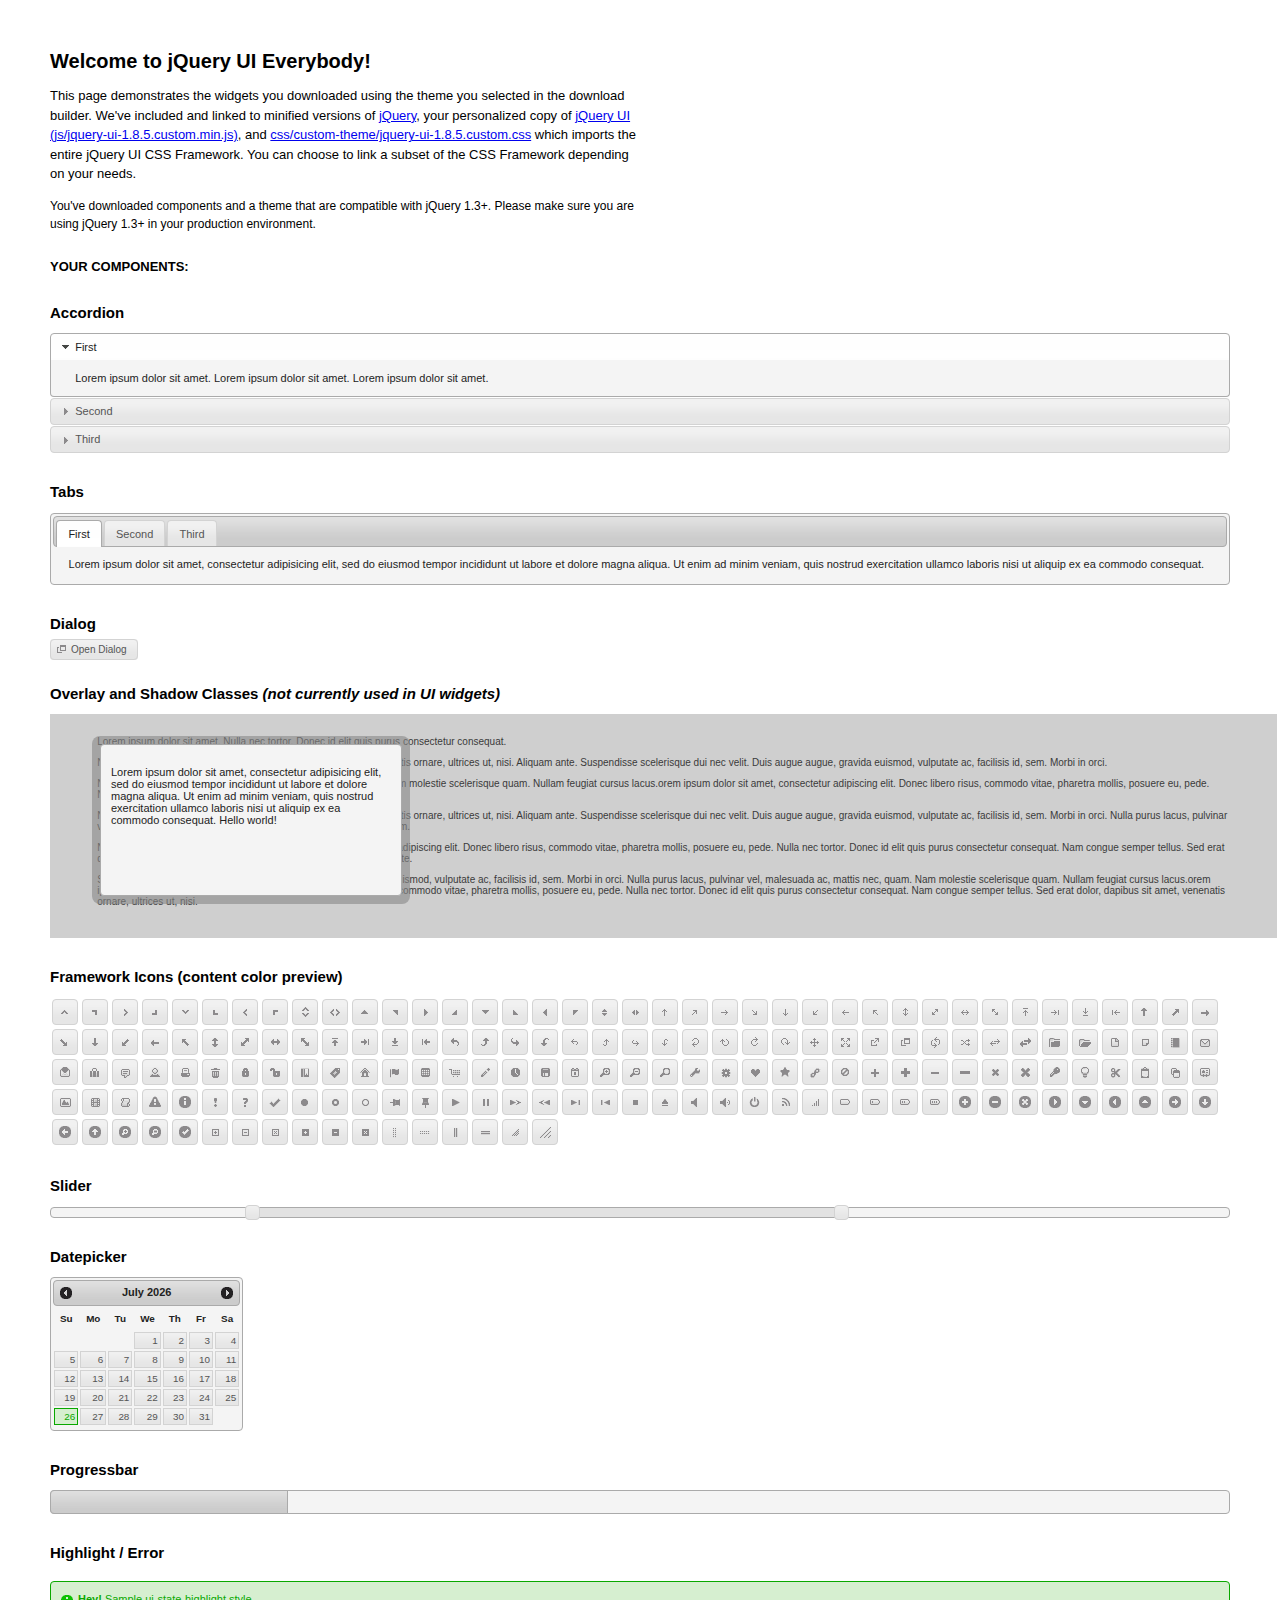
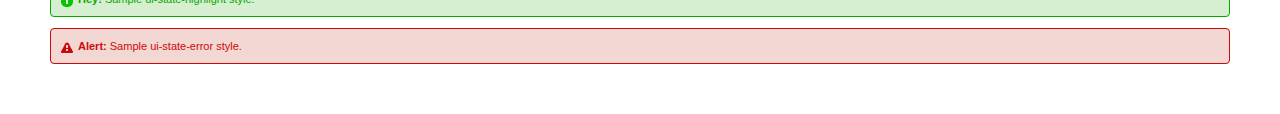
<file: charting/jquery/index.html>
<!DOCTYPE html>
<html>
	<head>
		<meta http-equiv="Content-Type" content="text/html; charset=iso-8859-1" />
		<title>jQuery UI Example Page</title>
		<link type="text/css" href="css/custom-theme/jquery-ui-1.8.5.custom.css" rel="stylesheet" />	
		<script type="text/javascript" src="js/jquery-1.4.2.min.js"></script>
		<script type="text/javascript" src="js/jquery-ui-1.8.5.custom.min.js"></script>
		<script type="text/javascript">
			$(function(){

				// Accordion
				$("#accordion").accordion({ header: "h3" });
	
				// Tabs
				$('#tabs').tabs();
	

				// Dialog			
				$('#dialog').dialog({
					autoOpen: false,
					width: 600,
					buttons: {
						"Ok": function() { 
							$(this).dialog("close"); 
						}, 
						"Cancel": function() { 
							$(this).dialog("close"); 
						} 
					}
				});
				
				// Dialog Link
				$('#dialog_link').click(function(){
					$('#dialog').dialog('open');
					return false;
				});

				// Datepicker
				$('#datepicker').datepicker({
					inline: true
				});
				
				// Slider
				$('#slider').slider({
					range: true,
					values: [17, 67]
				});
				
				// Progressbar
				$("#progressbar").progressbar({
					value: 20 
				});
				
				//hover states on the static widgets
				$('#dialog_link, ul#icons li').hover(
					function() { $(this).addClass('ui-state-hover'); }, 
					function() { $(this).removeClass('ui-state-hover'); }
				);
				
			});
		</script>
		<style type="text/css">
			/*demo page css*/
			body{ font: 62.5% "Trebuchet MS", sans-serif; margin: 50px;}
			.demoHeaders { margin-top: 2em; }
			#dialog_link {padding: .4em 1em .4em 20px;text-decoration: none;position: relative;}
			#dialog_link span.ui-icon {margin: 0 5px 0 0;position: absolute;left: .2em;top: 50%;margin-top: -8px;}
			ul#icons {margin: 0; padding: 0;}
			ul#icons li {margin: 2px; position: relative; padding: 4px 0; cursor: pointer; float: left;  list-style: none;}
			ul#icons span.ui-icon {float: left; margin: 0 4px;}
		</style>	
	</head>
	<body>
	<h1>Welcome to jQuery UI Everybody!</h1>
	<p style="font-size: 1.3em; line-height: 1.5; margin: 1em 0; width: 50%;">This page demonstrates the widgets you downloaded using the theme you selected in the download builder. We've included and linked to minified versions of <a href="js/jquery-1.4.2.min.js">jQuery</a>, your personalized copy of <a href="js/jquery-ui-1.8.5.custom.min.js">jQuery UI (js/jquery-ui-1.8.5.custom.min.js)</a>, and <a href="css/custom-theme/jquery-ui-1.8.5.custom.css">css/custom-theme/jquery-ui-1.8.5.custom.css</a> which imports the entire jQuery UI CSS Framework. You can choose to link a subset of the CSS Framework depending on your needs. </p>
	<p style="font-size: 1.2em; line-height: 1.5; margin: 1em 0; width: 50%;">You've downloaded components and a theme that are compatible with jQuery 1.3+. Please make sure you are using jQuery 1.3+ in your production environment.</p>	

	<p style="font-weight: bold; margin: 2em 0 1em; font-size: 1.3em;">YOUR COMPONENTS:</p>
		
		<!-- Accordion -->
		<h2 class="demoHeaders">Accordion</h2>
		<div id="accordion">
			<div>
				<h3><a href="#">First</a></h3>
				<div>Lorem ipsum dolor sit amet. Lorem ipsum dolor sit amet. Lorem ipsum dolor sit amet.</div>
			</div>
			<div>
				<h3><a href="#">Second</a></h3>
				<div>Phasellus mattis tincidunt nibh.</div>
			</div>
			<div>
				<h3><a href="#">Third</a></h3>
				<div>Nam dui erat, auctor a, dignissim quis.</div>
			</div>
		</div>
	
		<!-- Tabs -->
		<h2 class="demoHeaders">Tabs</h2>
		<div id="tabs">
			<ul>
				<li><a href="#tabs-1">First</a></li>
				<li><a href="#tabs-2">Second</a></li>
				<li><a href="#tabs-3">Third</a></li>
			</ul>
			<div id="tabs-1">Lorem ipsum dolor sit amet, consectetur adipisicing elit, sed do eiusmod tempor incididunt ut labore et dolore magna aliqua. Ut enim ad minim veniam, quis nostrud exercitation ullamco laboris nisi ut aliquip ex ea commodo consequat.</div>
			<div id="tabs-2">Phasellus mattis tincidunt nibh. Cras orci urna, blandit id, pretium vel, aliquet ornare, felis. Maecenas scelerisque sem non nisl. Fusce sed lorem in enim dictum bibendum.</div>
			<div id="tabs-3">Nam dui erat, auctor a, dignissim quis, sollicitudin eu, felis. Pellentesque nisi urna, interdum eget, sagittis et, consequat vestibulum, lacus. Mauris porttitor ullamcorper augue.</div>
		</div>
	
		<!-- Dialog NOTE: Dialog is not generated by UI in this demo so it can be visually styled in themeroller-->
		<h2 class="demoHeaders">Dialog</h2>
		<p><a href="#" id="dialog_link" class="ui-state-default ui-corner-all"><span class="ui-icon ui-icon-newwin"></span>Open Dialog</a></p>
		
		
		<h2 class="demoHeaders">Overlay and Shadow Classes <em>(not currently used in UI widgets)</em></h2>
		<div style="position: relative; width: 96%; height: 200px; padding:1% 4%; overflow:hidden;" class="fakewindowcontain">
			<p>Lorem ipsum dolor sit amet,  Nulla nec tortor. Donec id elit quis purus consectetur consequat. </p><p>Nam congue semper tellus. Sed erat dolor, dapibus sit amet, venenatis ornare, ultrices ut, nisi. Aliquam ante. Suspendisse scelerisque dui nec velit. Duis augue augue, gravida euismod, vulputate ac, facilisis id, sem. Morbi in orci. </p><p>Nulla purus lacus, pulvinar vel, malesuada ac, mattis nec, quam. Nam molestie scelerisque quam. Nullam feugiat cursus lacus.orem ipsum dolor sit amet, consectetur adipiscing elit. Donec libero risus, commodo vitae, pharetra mollis, posuere eu, pede. Nulla nec tortor. Donec id elit quis purus consectetur consequat. </p><p>Nam congue semper tellus. Sed erat dolor, dapibus sit amet, venenatis ornare, ultrices ut, nisi. Aliquam ante. Suspendisse scelerisque dui nec velit. Duis augue augue, gravida euismod, vulputate ac, facilisis id, sem. Morbi in orci. Nulla purus lacus, pulvinar vel, malesuada ac, mattis nec, quam. Nam molestie scelerisque quam. </p><p>Nullam feugiat cursus lacus.orem ipsum dolor sit amet, consectetur adipiscing elit. Donec libero risus, commodo vitae, pharetra mollis, posuere eu, pede. Nulla nec tortor. Donec id elit quis purus consectetur consequat. Nam congue semper tellus. Sed erat dolor, dapibus sit amet, venenatis ornare, ultrices ut, nisi. Aliquam ante. </p><p>Suspendisse scelerisque dui nec velit. Duis augue augue, gravida euismod, vulputate ac, facilisis id, sem. Morbi in orci. Nulla purus lacus, pulvinar vel, malesuada ac, mattis nec, quam. Nam molestie scelerisque quam. Nullam feugiat cursus lacus.orem ipsum dolor sit amet, consectetur adipiscing elit. Donec libero risus, commodo vitae, pharetra mollis, posuere eu, pede. Nulla nec tortor. Donec id elit quis purus consectetur consequat. Nam congue semper tellus. Sed erat dolor, dapibus sit amet, venenatis ornare, ultrices ut, nisi. </p>
			
			<!-- ui-dialog -->
			<div class="ui-overlay"><div class="ui-widget-overlay"></div><div class="ui-widget-shadow ui-corner-all" style="width: 302px; height: 152px; position: absolute; left: 50px; top: 30px;"></div></div>
			<div style="position: absolute; width: 280px; height: 130px;left: 50px; top: 30px; padding: 10px;" class="ui-widget ui-widget-content ui-corner-all">
				<div class="ui-dialog-content ui-widget-content" style="background: none; border: 0;">
					<p>Lorem ipsum dolor sit amet, consectetur adipisicing elit, sed do eiusmod tempor incididunt ut labore et dolore magna aliqua. Ut enim ad minim veniam, quis nostrud exercitation ullamco laboris nisi ut aliquip ex ea commodo consequat. Hello world!</p>
				</div>
			</div>
		
		</div>

		
		<!-- ui-dialog -->
		<div id="dialog" title="Dialog Title">
			<p>Lorem ipsum dolor sit amet, consectetur adipisicing elit, sed do eiusmod tempor incididunt ut labore et dolore magna aliqua. Ut enim ad minim veniam, quis nostrud exercitation ullamco laboris nisi ut aliquip ex ea commodo consequat.</p>
		</div>
			
				
				
		<h2 class="demoHeaders">Framework Icons (content color preview)</h2>
		<ul id="icons" class="ui-widget ui-helper-clearfix">
		
		<li class="ui-state-default ui-corner-all" title=".ui-icon-carat-1-n"><span class="ui-icon ui-icon-carat-1-n"></span></li>
		<li class="ui-state-default ui-corner-all" title=".ui-icon-carat-1-ne"><span class="ui-icon ui-icon-carat-1-ne"></span></li>
		<li class="ui-state-default ui-corner-all" title=".ui-icon-carat-1-e"><span class="ui-icon ui-icon-carat-1-e"></span></li>
		
		<li class="ui-state-default ui-corner-all" title=".ui-icon-carat-1-se"><span class="ui-icon ui-icon-carat-1-se"></span></li>
		<li class="ui-state-default ui-corner-all" title=".ui-icon-carat-1-s"><span class="ui-icon ui-icon-carat-1-s"></span></li>
		<li class="ui-state-default ui-corner-all" title=".ui-icon-carat-1-sw"><span class="ui-icon ui-icon-carat-1-sw"></span></li>
		<li class="ui-state-default ui-corner-all" title=".ui-icon-carat-1-w"><span class="ui-icon ui-icon-carat-1-w"></span></li>
		<li class="ui-state-default ui-corner-all" title=".ui-icon-carat-1-nw"><span class="ui-icon ui-icon-carat-1-nw"></span></li>
		<li class="ui-state-default ui-corner-all" title=".ui-icon-carat-2-n-s"><span class="ui-icon ui-icon-carat-2-n-s"></span></li>
		<li class="ui-state-default ui-corner-all" title=".ui-icon-carat-2-e-w"><span class="ui-icon ui-icon-carat-2-e-w"></span></li>
		<li class="ui-state-default ui-corner-all" title=".ui-icon-triangle-1-n"><span class="ui-icon ui-icon-triangle-1-n"></span></li>
		<li class="ui-state-default ui-corner-all" title=".ui-icon-triangle-1-ne"><span class="ui-icon ui-icon-triangle-1-ne"></span></li>
		
		<li class="ui-state-default ui-corner-all" title=".ui-icon-triangle-1-e"><span class="ui-icon ui-icon-triangle-1-e"></span></li>
		<li class="ui-state-default ui-corner-all" title=".ui-icon-triangle-1-se"><span class="ui-icon ui-icon-triangle-1-se"></span></li>
		<li class="ui-state-default ui-corner-all" title=".ui-icon-triangle-1-s"><span class="ui-icon ui-icon-triangle-1-s"></span></li>
		<li class="ui-state-default ui-corner-all" title=".ui-icon-triangle-1-sw"><span class="ui-icon ui-icon-triangle-1-sw"></span></li>
		<li class="ui-state-default ui-corner-all" title=".ui-icon-triangle-1-w"><span class="ui-icon ui-icon-triangle-1-w"></span></li>
		<li class="ui-state-default ui-corner-all" title=".ui-icon-triangle-1-nw"><span class="ui-icon ui-icon-triangle-1-nw"></span></li>
		<li class="ui-state-default ui-corner-all" title=".ui-icon-triangle-2-n-s"><span class="ui-icon ui-icon-triangle-2-n-s"></span></li>
		<li class="ui-state-default ui-corner-all" title=".ui-icon-triangle-2-e-w"><span class="ui-icon ui-icon-triangle-2-e-w"></span></li>
		<li class="ui-state-default ui-corner-all" title=".ui-icon-arrow-1-n"><span class="ui-icon ui-icon-arrow-1-n"></span></li>
		
		<li class="ui-state-default ui-corner-all" title=".ui-icon-arrow-1-ne"><span class="ui-icon ui-icon-arrow-1-ne"></span></li>
		<li class="ui-state-default ui-corner-all" title=".ui-icon-arrow-1-e"><span class="ui-icon ui-icon-arrow-1-e"></span></li>
		<li class="ui-state-default ui-corner-all" title=".ui-icon-arrow-1-se"><span class="ui-icon ui-icon-arrow-1-se"></span></li>
		<li class="ui-state-default ui-corner-all" title=".ui-icon-arrow-1-s"><span class="ui-icon ui-icon-arrow-1-s"></span></li>
		<li class="ui-state-default ui-corner-all" title=".ui-icon-arrow-1-sw"><span class="ui-icon ui-icon-arrow-1-sw"></span></li>
		<li class="ui-state-default ui-corner-all" title=".ui-icon-arrow-1-w"><span class="ui-icon ui-icon-arrow-1-w"></span></li>
		<li class="ui-state-default ui-corner-all" title=".ui-icon-arrow-1-nw"><span class="ui-icon ui-icon-arrow-1-nw"></span></li>
		<li class="ui-state-default ui-corner-all" title=".ui-icon-arrow-2-n-s"><span class="ui-icon ui-icon-arrow-2-n-s"></span></li>
		<li class="ui-state-default ui-corner-all" title=".ui-icon-arrow-2-ne-sw"><span class="ui-icon ui-icon-arrow-2-ne-sw"></span></li>
		
		<li class="ui-state-default ui-corner-all" title=".ui-icon-arrow-2-e-w"><span class="ui-icon ui-icon-arrow-2-e-w"></span></li>
		<li class="ui-state-default ui-corner-all" title=".ui-icon-arrow-2-se-nw"><span class="ui-icon ui-icon-arrow-2-se-nw"></span></li>
		<li class="ui-state-default ui-corner-all" title=".ui-icon-arrowstop-1-n"><span class="ui-icon ui-icon-arrowstop-1-n"></span></li>
		<li class="ui-state-default ui-corner-all" title=".ui-icon-arrowstop-1-e"><span class="ui-icon ui-icon-arrowstop-1-e"></span></li>
		<li class="ui-state-default ui-corner-all" title=".ui-icon-arrowstop-1-s"><span class="ui-icon ui-icon-arrowstop-1-s"></span></li>
		<li class="ui-state-default ui-corner-all" title=".ui-icon-arrowstop-1-w"><span class="ui-icon ui-icon-arrowstop-1-w"></span></li>
		<li class="ui-state-default ui-corner-all" title=".ui-icon-arrowthick-1-n"><span class="ui-icon ui-icon-arrowthick-1-n"></span></li>
		<li class="ui-state-default ui-corner-all" title=".ui-icon-arrowthick-1-ne"><span class="ui-icon ui-icon-arrowthick-1-ne"></span></li>
		<li class="ui-state-default ui-corner-all" title=".ui-icon-arrowthick-1-e"><span class="ui-icon ui-icon-arrowthick-1-e"></span></li>
		
		<li class="ui-state-default ui-corner-all" title=".ui-icon-arrowthick-1-se"><span class="ui-icon ui-icon-arrowthick-1-se"></span></li>
		<li class="ui-state-default ui-corner-all" title=".ui-icon-arrowthick-1-s"><span class="ui-icon ui-icon-arrowthick-1-s"></span></li>
		<li class="ui-state-default ui-corner-all" title=".ui-icon-arrowthick-1-sw"><span class="ui-icon ui-icon-arrowthick-1-sw"></span></li>
		<li class="ui-state-default ui-corner-all" title=".ui-icon-arrowthick-1-w"><span class="ui-icon ui-icon-arrowthick-1-w"></span></li>
		<li class="ui-state-default ui-corner-all" title=".ui-icon-arrowthick-1-nw"><span class="ui-icon ui-icon-arrowthick-1-nw"></span></li>
		<li class="ui-state-default ui-corner-all" title=".ui-icon-arrowthick-2-n-s"><span class="ui-icon ui-icon-arrowthick-2-n-s"></span></li>
		<li class="ui-state-default ui-corner-all" title=".ui-icon-arrowthick-2-ne-sw"><span class="ui-icon ui-icon-arrowthick-2-ne-sw"></span></li>
		<li class="ui-state-default ui-corner-all" title=".ui-icon-arrowthick-2-e-w"><span class="ui-icon ui-icon-arrowthick-2-e-w"></span></li>
		<li class="ui-state-default ui-corner-all" title=".ui-icon-arrowthick-2-se-nw"><span class="ui-icon ui-icon-arrowthick-2-se-nw"></span></li>
		
		<li class="ui-state-default ui-corner-all" title=".ui-icon-arrowthickstop-1-n"><span class="ui-icon ui-icon-arrowthickstop-1-n"></span></li>
		<li class="ui-state-default ui-corner-all" title=".ui-icon-arrowthickstop-1-e"><span class="ui-icon ui-icon-arrowthickstop-1-e"></span></li>
		<li class="ui-state-default ui-corner-all" title=".ui-icon-arrowthickstop-1-s"><span class="ui-icon ui-icon-arrowthickstop-1-s"></span></li>
		<li class="ui-state-default ui-corner-all" title=".ui-icon-arrowthickstop-1-w"><span class="ui-icon ui-icon-arrowthickstop-1-w"></span></li>
		<li class="ui-state-default ui-corner-all" title=".ui-icon-arrowreturnthick-1-w"><span class="ui-icon ui-icon-arrowreturnthick-1-w"></span></li>
		<li class="ui-state-default ui-corner-all" title=".ui-icon-arrowreturnthick-1-n"><span class="ui-icon ui-icon-arrowreturnthick-1-n"></span></li>
		<li class="ui-state-default ui-corner-all" title=".ui-icon-arrowreturnthick-1-e"><span class="ui-icon ui-icon-arrowreturnthick-1-e"></span></li>
		<li class="ui-state-default ui-corner-all" title=".ui-icon-arrowreturnthick-1-s"><span class="ui-icon ui-icon-arrowreturnthick-1-s"></span></li>
		<li class="ui-state-default ui-corner-all" title=".ui-icon-arrowreturn-1-w"><span class="ui-icon ui-icon-arrowreturn-1-w"></span></li>
		
		<li class="ui-state-default ui-corner-all" title=".ui-icon-arrowreturn-1-n"><span class="ui-icon ui-icon-arrowreturn-1-n"></span></li>
		<li class="ui-state-default ui-corner-all" title=".ui-icon-arrowreturn-1-e"><span class="ui-icon ui-icon-arrowreturn-1-e"></span></li>
		<li class="ui-state-default ui-corner-all" title=".ui-icon-arrowreturn-1-s"><span class="ui-icon ui-icon-arrowreturn-1-s"></span></li>
		<li class="ui-state-default ui-corner-all" title=".ui-icon-arrowrefresh-1-w"><span class="ui-icon ui-icon-arrowrefresh-1-w"></span></li>
		<li class="ui-state-default ui-corner-all" title=".ui-icon-arrowrefresh-1-n"><span class="ui-icon ui-icon-arrowrefresh-1-n"></span></li>
		<li class="ui-state-default ui-corner-all" title=".ui-icon-arrowrefresh-1-e"><span class="ui-icon ui-icon-arrowrefresh-1-e"></span></li>
		<li class="ui-state-default ui-corner-all" title=".ui-icon-arrowrefresh-1-s"><span class="ui-icon ui-icon-arrowrefresh-1-s"></span></li>
		<li class="ui-state-default ui-corner-all" title=".ui-icon-arrow-4"><span class="ui-icon ui-icon-arrow-4"></span></li>
		<li class="ui-state-default ui-corner-all" title=".ui-icon-arrow-4-diag"><span class="ui-icon ui-icon-arrow-4-diag"></span></li>
		
		<li class="ui-state-default ui-corner-all" title=".ui-icon-extlink"><span class="ui-icon ui-icon-extlink"></span></li>
		<li class="ui-state-default ui-corner-all" title=".ui-icon-newwin"><span class="ui-icon ui-icon-newwin"></span></li>
		<li class="ui-state-default ui-corner-all" title=".ui-icon-refresh"><span class="ui-icon ui-icon-refresh"></span></li>
		<li class="ui-state-default ui-corner-all" title=".ui-icon-shuffle"><span class="ui-icon ui-icon-shuffle"></span></li>
		<li class="ui-state-default ui-corner-all" title=".ui-icon-transfer-e-w"><span class="ui-icon ui-icon-transfer-e-w"></span></li>
		<li class="ui-state-default ui-corner-all" title=".ui-icon-transferthick-e-w"><span class="ui-icon ui-icon-transferthick-e-w"></span></li>
		<li class="ui-state-default ui-corner-all" title=".ui-icon-folder-collapsed"><span class="ui-icon ui-icon-folder-collapsed"></span></li>
		<li class="ui-state-default ui-corner-all" title=".ui-icon-folder-open"><span class="ui-icon ui-icon-folder-open"></span></li>
		<li class="ui-state-default ui-corner-all" title=".ui-icon-document"><span class="ui-icon ui-icon-document"></span></li>
		
		<li class="ui-state-default ui-corner-all" title=".ui-icon-document-b"><span class="ui-icon ui-icon-document-b"></span></li>
		<li class="ui-state-default ui-corner-all" title=".ui-icon-note"><span class="ui-icon ui-icon-note"></span></li>
		<li class="ui-state-default ui-corner-all" title=".ui-icon-mail-closed"><span class="ui-icon ui-icon-mail-closed"></span></li>
		<li class="ui-state-default ui-corner-all" title=".ui-icon-mail-open"><span class="ui-icon ui-icon-mail-open"></span></li>
		<li class="ui-state-default ui-corner-all" title=".ui-icon-suitcase"><span class="ui-icon ui-icon-suitcase"></span></li>
		<li class="ui-state-default ui-corner-all" title=".ui-icon-comment"><span class="ui-icon ui-icon-comment"></span></li>
		<li class="ui-state-default ui-corner-all" title=".ui-icon-person"><span class="ui-icon ui-icon-person"></span></li>
		<li class="ui-state-default ui-corner-all" title=".ui-icon-print"><span class="ui-icon ui-icon-print"></span></li>
		<li class="ui-state-default ui-corner-all" title=".ui-icon-trash"><span class="ui-icon ui-icon-trash"></span></li>
		
		<li class="ui-state-default ui-corner-all" title=".ui-icon-locked"><span class="ui-icon ui-icon-locked"></span></li>
		<li class="ui-state-default ui-corner-all" title=".ui-icon-unlocked"><span class="ui-icon ui-icon-unlocked"></span></li>
		<li class="ui-state-default ui-corner-all" title=".ui-icon-bookmark"><span class="ui-icon ui-icon-bookmark"></span></li>
		<li class="ui-state-default ui-corner-all" title=".ui-icon-tag"><span class="ui-icon ui-icon-tag"></span></li>
		<li class="ui-state-default ui-corner-all" title=".ui-icon-home"><span class="ui-icon ui-icon-home"></span></li>
		<li class="ui-state-default ui-corner-all" title=".ui-icon-flag"><span class="ui-icon ui-icon-flag"></span></li>
		<li class="ui-state-default ui-corner-all" title=".ui-icon-calculator"><span class="ui-icon ui-icon-calculator"></span></li>
		<li class="ui-state-default ui-corner-all" title=".ui-icon-cart"><span class="ui-icon ui-icon-cart"></span></li>
		<li class="ui-state-default ui-corner-all" title=".ui-icon-pencil"><span class="ui-icon ui-icon-pencil"></span></li>
		
		<li class="ui-state-default ui-corner-all" title=".ui-icon-clock"><span class="ui-icon ui-icon-clock"></span></li>
		<li class="ui-state-default ui-corner-all" title=".ui-icon-disk"><span class="ui-icon ui-icon-disk"></span></li>
		<li class="ui-state-default ui-corner-all" title=".ui-icon-calendar"><span class="ui-icon ui-icon-calendar"></span></li>
		<li class="ui-state-default ui-corner-all" title=".ui-icon-zoomin"><span class="ui-icon ui-icon-zoomin"></span></li>
		<li class="ui-state-default ui-corner-all" title=".ui-icon-zoomout"><span class="ui-icon ui-icon-zoomout"></span></li>
		<li class="ui-state-default ui-corner-all" title=".ui-icon-search"><span class="ui-icon ui-icon-search"></span></li>
		<li class="ui-state-default ui-corner-all" title=".ui-icon-wrench"><span class="ui-icon ui-icon-wrench"></span></li>
		<li class="ui-state-default ui-corner-all" title=".ui-icon-gear"><span class="ui-icon ui-icon-gear"></span></li>
		<li class="ui-state-default ui-corner-all" title=".ui-icon-heart"><span class="ui-icon ui-icon-heart"></span></li>
		
		<li class="ui-state-default ui-corner-all" title=".ui-icon-star"><span class="ui-icon ui-icon-star"></span></li>
		<li class="ui-state-default ui-corner-all" title=".ui-icon-link"><span class="ui-icon ui-icon-link"></span></li>
		<li class="ui-state-default ui-corner-all" title=".ui-icon-cancel"><span class="ui-icon ui-icon-cancel"></span></li>
		<li class="ui-state-default ui-corner-all" title=".ui-icon-plus"><span class="ui-icon ui-icon-plus"></span></li>
		<li class="ui-state-default ui-corner-all" title=".ui-icon-plusthick"><span class="ui-icon ui-icon-plusthick"></span></li>
		<li class="ui-state-default ui-corner-all" title=".ui-icon-minus"><span class="ui-icon ui-icon-minus"></span></li>
		<li class="ui-state-default ui-corner-all" title=".ui-icon-minusthick"><span class="ui-icon ui-icon-minusthick"></span></li>
		<li class="ui-state-default ui-corner-all" title=".ui-icon-close"><span class="ui-icon ui-icon-close"></span></li>
		<li class="ui-state-default ui-corner-all" title=".ui-icon-closethick"><span class="ui-icon ui-icon-closethick"></span></li>
		
		<li class="ui-state-default ui-corner-all" title=".ui-icon-key"><span class="ui-icon ui-icon-key"></span></li>
		<li class="ui-state-default ui-corner-all" title=".ui-icon-lightbulb"><span class="ui-icon ui-icon-lightbulb"></span></li>
		<li class="ui-state-default ui-corner-all" title=".ui-icon-scissors"><span class="ui-icon ui-icon-scissors"></span></li>
		<li class="ui-state-default ui-corner-all" title=".ui-icon-clipboard"><span class="ui-icon ui-icon-clipboard"></span></li>
		<li class="ui-state-default ui-corner-all" title=".ui-icon-copy"><span class="ui-icon ui-icon-copy"></span></li>
		<li class="ui-state-default ui-corner-all" title=".ui-icon-contact"><span class="ui-icon ui-icon-contact"></span></li>
		<li class="ui-state-default ui-corner-all" title=".ui-icon-image"><span class="ui-icon ui-icon-image"></span></li>
		<li class="ui-state-default ui-corner-all" title=".ui-icon-video"><span class="ui-icon ui-icon-video"></span></li>
		<li class="ui-state-default ui-corner-all" title=".ui-icon-script"><span class="ui-icon ui-icon-script"></span></li>
		<li class="ui-state-default ui-corner-all" title=".ui-icon-alert"><span class="ui-icon ui-icon-alert"></span></li>
		
		<li class="ui-state-default ui-corner-all" title=".ui-icon-info"><span class="ui-icon ui-icon-info"></span></li>
		<li class="ui-state-default ui-corner-all" title=".ui-icon-notice"><span class="ui-icon ui-icon-notice"></span></li>
		<li class="ui-state-default ui-corner-all" title=".ui-icon-help"><span class="ui-icon ui-icon-help"></span></li>
		<li class="ui-state-default ui-corner-all" title=".ui-icon-check"><span class="ui-icon ui-icon-check"></span></li>
		<li class="ui-state-default ui-corner-all" title=".ui-icon-bullet"><span class="ui-icon ui-icon-bullet"></span></li>
		<li class="ui-state-default ui-corner-all" title=".ui-icon-radio-off"><span class="ui-icon ui-icon-radio-off"></span></li>
		<li class="ui-state-default ui-corner-all" title=".ui-icon-radio-on"><span class="ui-icon ui-icon-radio-on"></span></li>
		<li class="ui-state-default ui-corner-all" title=".ui-icon-pin-w"><span class="ui-icon ui-icon-pin-w"></span></li>
		<li class="ui-state-default ui-corner-all" title=".ui-icon-pin-s"><span class="ui-icon ui-icon-pin-s"></span></li>
		<li class="ui-state-default ui-corner-all" title=".ui-icon-play"><span class="ui-icon ui-icon-play"></span></li>
		<li class="ui-state-default ui-corner-all" title=".ui-icon-pause"><span class="ui-icon ui-icon-pause"></span></li>
		
		<li class="ui-state-default ui-corner-all" title=".ui-icon-seek-next"><span class="ui-icon ui-icon-seek-next"></span></li>
		<li class="ui-state-default ui-corner-all" title=".ui-icon-seek-prev"><span class="ui-icon ui-icon-seek-prev"></span></li>
		<li class="ui-state-default ui-corner-all" title=".ui-icon-seek-end"><span class="ui-icon ui-icon-seek-end"></span></li>
		<li class="ui-state-default ui-corner-all" title=".ui-icon-seek-first"><span class="ui-icon ui-icon-seek-first"></span></li>
		<li class="ui-state-default ui-corner-all" title=".ui-icon-stop"><span class="ui-icon ui-icon-stop"></span></li>
		<li class="ui-state-default ui-corner-all" title=".ui-icon-eject"><span class="ui-icon ui-icon-eject"></span></li>
		<li class="ui-state-default ui-corner-all" title=".ui-icon-volume-off"><span class="ui-icon ui-icon-volume-off"></span></li>
		<li class="ui-state-default ui-corner-all" title=".ui-icon-volume-on"><span class="ui-icon ui-icon-volume-on"></span></li>
		<li class="ui-state-default ui-corner-all" title=".ui-icon-power"><span class="ui-icon ui-icon-power"></span></li>
		
		<li class="ui-state-default ui-corner-all" title=".ui-icon-signal-diag"><span class="ui-icon ui-icon-signal-diag"></span></li>
		<li class="ui-state-default ui-corner-all" title=".ui-icon-signal"><span class="ui-icon ui-icon-signal"></span></li>
		<li class="ui-state-default ui-corner-all" title=".ui-icon-battery-0"><span class="ui-icon ui-icon-battery-0"></span></li>
		<li class="ui-state-default ui-corner-all" title=".ui-icon-battery-1"><span class="ui-icon ui-icon-battery-1"></span></li>
		<li class="ui-state-default ui-corner-all" title=".ui-icon-battery-2"><span class="ui-icon ui-icon-battery-2"></span></li>
		<li class="ui-state-default ui-corner-all" title=".ui-icon-battery-3"><span class="ui-icon ui-icon-battery-3"></span></li>
		<li class="ui-state-default ui-corner-all" title=".ui-icon-circle-plus"><span class="ui-icon ui-icon-circle-plus"></span></li>
		<li class="ui-state-default ui-corner-all" title=".ui-icon-circle-minus"><span class="ui-icon ui-icon-circle-minus"></span></li>
		<li class="ui-state-default ui-corner-all" title=".ui-icon-circle-close"><span class="ui-icon ui-icon-circle-close"></span></li>
		
		<li class="ui-state-default ui-corner-all" title=".ui-icon-circle-triangle-e"><span class="ui-icon ui-icon-circle-triangle-e"></span></li>
		<li class="ui-state-default ui-corner-all" title=".ui-icon-circle-triangle-s"><span class="ui-icon ui-icon-circle-triangle-s"></span></li>
		<li class="ui-state-default ui-corner-all" title=".ui-icon-circle-triangle-w"><span class="ui-icon ui-icon-circle-triangle-w"></span></li>
		<li class="ui-state-default ui-corner-all" title=".ui-icon-circle-triangle-n"><span class="ui-icon ui-icon-circle-triangle-n"></span></li>
		<li class="ui-state-default ui-corner-all" title=".ui-icon-circle-arrow-e"><span class="ui-icon ui-icon-circle-arrow-e"></span></li>
		<li class="ui-state-default ui-corner-all" title=".ui-icon-circle-arrow-s"><span class="ui-icon ui-icon-circle-arrow-s"></span></li>
		<li class="ui-state-default ui-corner-all" title=".ui-icon-circle-arrow-w"><span class="ui-icon ui-icon-circle-arrow-w"></span></li>
		<li class="ui-state-default ui-corner-all" title=".ui-icon-circle-arrow-n"><span class="ui-icon ui-icon-circle-arrow-n"></span></li>
		<li class="ui-state-default ui-corner-all" title=".ui-icon-circle-zoomin"><span class="ui-icon ui-icon-circle-zoomin"></span></li>
		
		<li class="ui-state-default ui-corner-all" title=".ui-icon-circle-zoomout"><span class="ui-icon ui-icon-circle-zoomout"></span></li>
		<li class="ui-state-default ui-corner-all" title=".ui-icon-circle-check"><span class="ui-icon ui-icon-circle-check"></span></li>
		<li class="ui-state-default ui-corner-all" title=".ui-icon-circlesmall-plus"><span class="ui-icon ui-icon-circlesmall-plus"></span></li>
		<li class="ui-state-default ui-corner-all" title=".ui-icon-circlesmall-minus"><span class="ui-icon ui-icon-circlesmall-minus"></span></li>
		<li class="ui-state-default ui-corner-all" title=".ui-icon-circlesmall-close"><span class="ui-icon ui-icon-circlesmall-close"></span></li>
		<li class="ui-state-default ui-corner-all" title=".ui-icon-squaresmall-plus"><span class="ui-icon ui-icon-squaresmall-plus"></span></li>
		<li class="ui-state-default ui-corner-all" title=".ui-icon-squaresmall-minus"><span class="ui-icon ui-icon-squaresmall-minus"></span></li>
		<li class="ui-state-default ui-corner-all" title=".ui-icon-squaresmall-close"><span class="ui-icon ui-icon-squaresmall-close"></span></li>
		<li class="ui-state-default ui-corner-all" title=".ui-icon-grip-dotted-vertical"><span class="ui-icon ui-icon-grip-dotted-vertical"></span></li>
		
		<li class="ui-state-default ui-corner-all" title=".ui-icon-grip-dotted-horizontal"><span class="ui-icon ui-icon-grip-dotted-horizontal"></span></li>
		<li class="ui-state-default ui-corner-all" title=".ui-icon-grip-solid-vertical"><span class="ui-icon ui-icon-grip-solid-vertical"></span></li>
		<li class="ui-state-default ui-corner-all" title=".ui-icon-grip-solid-horizontal"><span class="ui-icon ui-icon-grip-solid-horizontal"></span></li>
		<li class="ui-state-default ui-corner-all" title=".ui-icon-gripsmall-diagonal-se"><span class="ui-icon ui-icon-gripsmall-diagonal-se"></span></li>
		<li class="ui-state-default ui-corner-all" title=".ui-icon-grip-diagonal-se"><span class="ui-icon ui-icon-grip-diagonal-se"></span></li>
		</ul>

	
		<!-- Slider -->
		<h2 class="demoHeaders">Slider</h2>
		<div id="slider"></div>
	
		<!-- Datepicker -->
		<h2 class="demoHeaders">Datepicker</h2>
		<div id="datepicker"></div>
	
		<!-- Progressbar -->
		<h2 class="demoHeaders">Progressbar</h2>	
		<div id="progressbar"></div>
			
		<!-- Highlight / Error -->
		<h2 class="demoHeaders">Highlight / Error</h2>
		<div class="ui-widget">
			<div class="ui-state-highlight ui-corner-all" style="margin-top: 20px; padding: 0 .7em;"> 
				<p><span class="ui-icon ui-icon-info" style="float: left; margin-right: .3em;"></span>
				<strong>Hey!</strong> Sample ui-state-highlight style.</p>
			</div>
		</div>
		<br/>
		<div class="ui-widget">
			<div class="ui-state-error ui-corner-all" style="padding: 0 .7em;"> 
				<p><span class="ui-icon ui-icon-alert" style="float: left; margin-right: .3em;"></span> 
				<strong>Alert:</strong> Sample ui-state-error style.</p>
			</div>
		</div>

	</body>
</html>
</file>
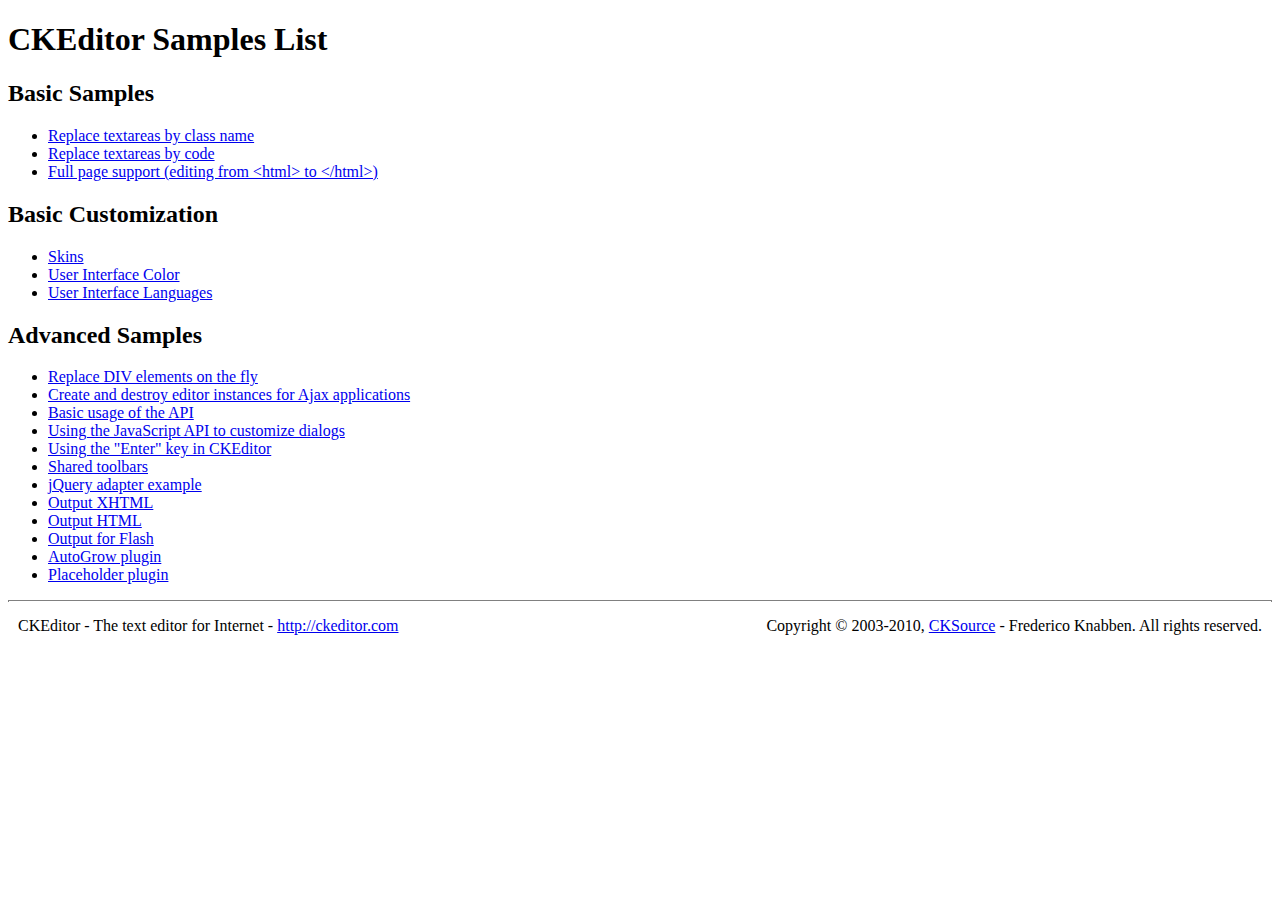
<file: ckeditor/_samples/index.html>
<!DOCTYPE html PUBLIC "-//W3C//DTD XHTML 1.0 Transitional//EN" "http://www.w3.org/TR/xhtml1/DTD/xhtml1-transitional.dtd">
<!--
Copyright (c) 2003-2010, CKSource - Frederico Knabben. All rights reserved.
For licensing, see LICENSE.html or http://ckeditor.com/license
-->
<html xmlns="http://www.w3.org/1999/xhtml">
<head>
	<title>Samples List - CKEditor</title>
	<link type="text/css" rel="stylesheet" href="sample.css" />
</head>
<body>
	<h1>
		CKEditor Samples List
	</h1>
	<h2>
		Basic Samples
	</h2>
	<ul>
		<li><a href="replacebyclass.html">Replace textareas by class name</a></li>
		<li><a href="replacebycode.html">Replace textareas by code</a></li>
		<li><a href="fullpage.html">Full page support (editing from &lt;html&gt; to &lt;/html&gt;)</a></li>
	</ul>
	<h2>
		Basic Customization
	</h2>
	<ul>
		<li><a href="skins.html">Skins</a></li>
		<li><a href="ui_color.html">User Interface Color</a></li>
		<li><a href="ui_languages.html">User Interface Languages</a></li>
	</ul>
	<h2>
		Advanced Samples
	</h2>
	<ul>
		<li><a href="divreplace.html">Replace DIV elements on the fly</a>&nbsp; </li>
		<li><a href="ajax.html">Create and destroy editor instances for Ajax applications</a></li>
		<li><a href="api.html">Basic usage of the API</a></li>
		<li><a href="api_dialog.html">Using the JavaScript API to customize dialogs</a></li>
		<li><a href="enterkey.html">Using the "Enter" key in CKEditor</a></li>
		<li><a href="sharedspaces.html">Shared toolbars</a></li>
		<li><a href="jqueryadapter.html">jQuery adapter example</a></li>
		<li><a href="output_xhtml.html">Output XHTML</a></li>
		<li><a href="output_html.html">Output HTML</a></li>
		<li><a href="output_for_flash.html">Output for Flash</a></li>
		<li><a href="autogrow.html">AutoGrow plugin</a></li>
		<li><a href="placeholder.html">Placeholder plugin</a></li>
	</ul>
	<div id="footer">
		<hr />
		<p>
			CKEditor - The text editor for Internet - <a href="http://ckeditor.com/">http://ckeditor.com</a>
		</p>
		<p id="copy">
			Copyright &copy; 2003-2010, <a href="http://cksource.com/">CKSource</a> - Frederico Knabben. All rights reserved.
		</p>
	</div>
</body>
</html>
</file>
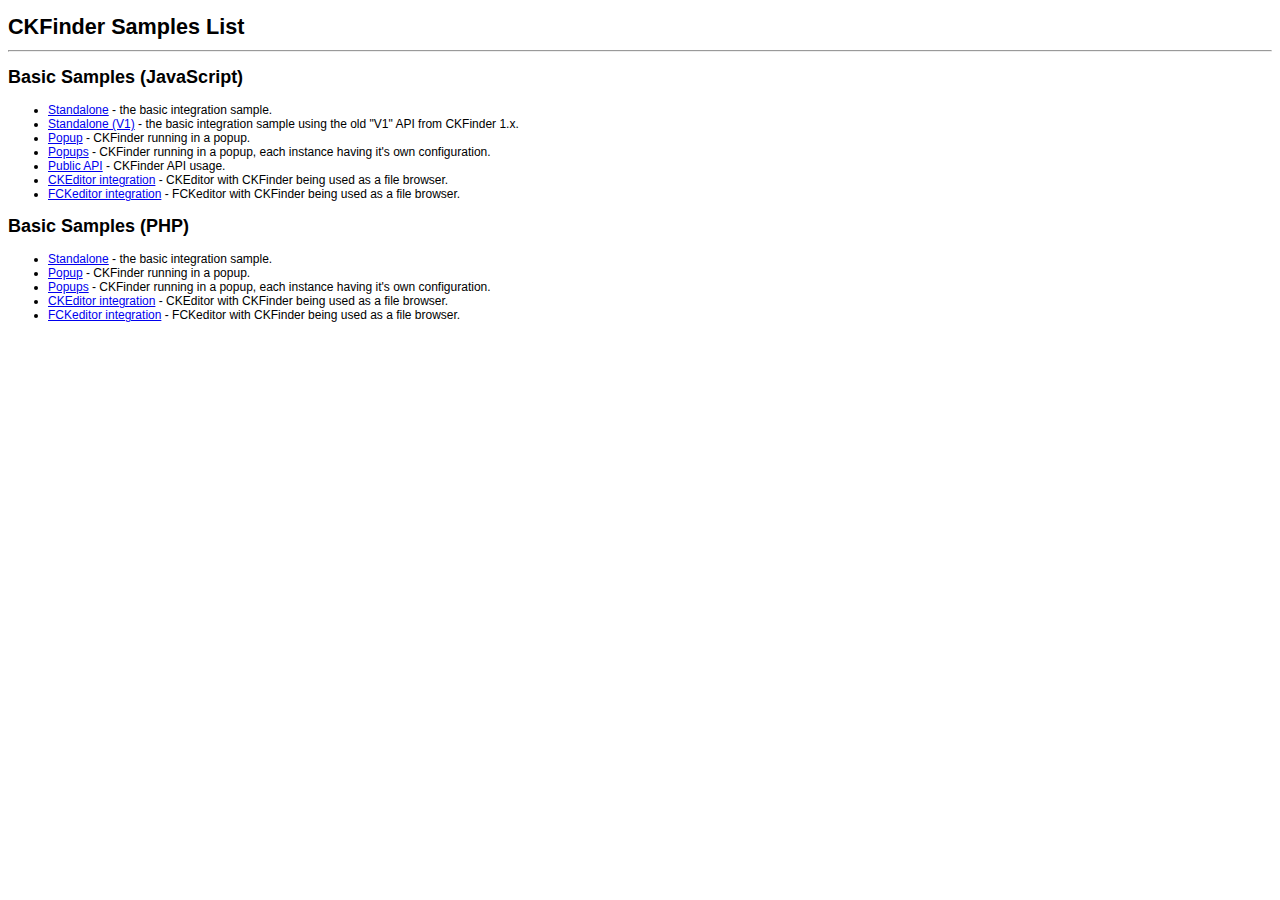
<file: ckfinder/_samples/index.html>
<!DOCTYPE html PUBLIC "-//W3C//DTD XHTML 1.0 Transitional//EN" "http://www.w3.org/TR/xhtml1/DTD/xhtml1-transitional.dtd">
<!--
 * CKFinder
 * ========
 * http://ckfinder.com
 * Copyright (C) 2007-2010, CKSource - Frederico Knabben. All rights reserved.
 *
 * The software, this file and its contents are subject to the CKFinder
 * License. Please read the license.txt file before using, installing, copying,
 * modifying or distribute this file or part of its contents. The contents of
 * this file is part of the Source Code of CKFinder.
-->
<html xmlns="http://www.w3.org/1999/xhtml">
<head>
	<title>CKFinder - Samples</title>
	<meta http-equiv="Content-Type" content="text/html; charset=utf-8" />
	<meta name="robots" content="noindex, nofollow" />
	<link href="sample.css" rel="stylesheet" type="text/css" />
</head>
<body>
	<h1>
		CKFinder Samples List
	</h1>
	<hr />
	<h2>
		Basic Samples (JavaScript)
	</h2>
	<ul>
		<li><a href="standalone.html">Standalone</a> - the basic integration sample.</li>
		<li><a href="standalone_v1.html">Standalone (V1)</a> - the basic integration sample using the old "V1" API from CKFinder 1.x.</li>
		<li><a href="popup.html">Popup</a> - CKFinder running in a popup.</li>
		<li><a href="popups.html">Popups</a> - CKFinder running in a popup, each instance having it's own configuration.</li>
		<li><a href="public_api.html">Public API</a> - CKFinder API usage.</li>
		<li><a href="ckeditor.html">CKEditor integration</a> - CKEditor with CKFinder being used as a file browser.</li>
		<li><a href="fckeditor.html">FCKeditor integration</a> - FCKeditor with CKFinder being used as a file browser.</li>
	</ul>
	<h2>
		Basic Samples (PHP)
	</h2>
	<ul>
		<li><a href="php/standalone.php">Standalone</a> - the basic integration sample.</li>
		<li><a href="php/popup.php">Popup</a> - CKFinder running in a popup.</li>
		<li><a href="php/popups.php">Popups</a> - CKFinder running in a popup, each instance having it's own configuration.</li>
		<li><a href="php/ckeditor.php">CKEditor integration</a> - CKEditor with CKFinder being used as a file browser.</li>
		<li><a href="php/fckeditor.php">FCKeditor integration</a> - FCKeditor with CKFinder being used as a file browser.</li>
	</ul>
</body>
</html>
</file>
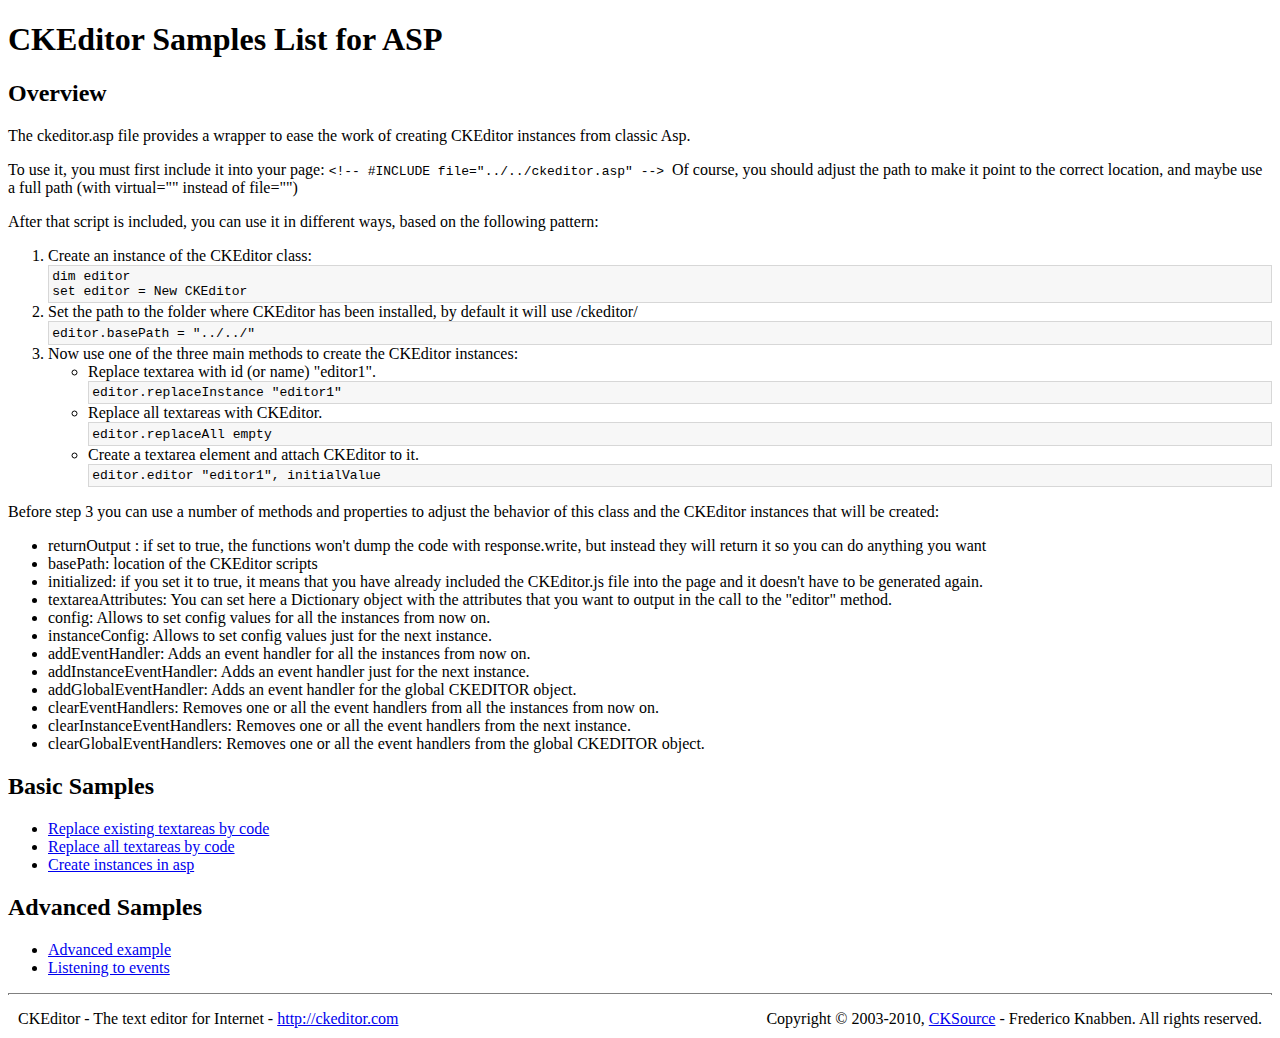
<file: ckeditor/_samples/asp/index.html>
<!DOCTYPE html PUBLIC "-//W3C//DTD XHTML 1.0 Transitional//EN" "http://www.w3.org/TR/xhtml1/DTD/xhtml1-transitional.dtd">
<!--
Copyright (c) 2003-2010, CKSource - Frederico Knabben. All rights reserved.
For licensing, see LICENSE.html or http://ckeditor.com/license
-->
<html xmlns="http://www.w3.org/1999/xhtml">
<head>
	<title>ASP integration Samples List - CKEditor</title>
	<link type="text/css" rel="stylesheet" href="../sample.css" />
</head>
<body>
	<h1>
		CKEditor Samples List for ASP
	</h1>
	<h2>
		Overview
	</h2>
	<p>The ckeditor.asp file provides a wrapper to ease the work of creating CKEditor instances from classic Asp.</p>
	<p>To use it, you must first include it into your page:
	<code>
		&lt;!-- #INCLUDE file="../../ckeditor.asp" --&gt;
	</code>
	Of course, you should adjust the path to make it point to the correct location, and maybe use a full path (with virtual="" instead of file="")
	</p>
	<p>After that script is included, you can use it in different ways, based on the following pattern:</p>

<ol>
	<li>
		Create an instance of the CKEditor class:
<pre>dim editor
set editor = New CKEditor</pre>
	</li>
	<li>
		Set the path to the folder where CKEditor has been installed, by default it will use /ckeditor/
		<pre>editor.basePath = "../../"</pre>
	</li>
	<li>
	Now use one of the three main methods to create the CKEditor instances:
	<ul>
		<li>
				Replace textarea with id (or name) "editor1".
			<pre>editor.replaceInstance "editor1"</pre>
		</li>
		<li>
			Replace all textareas with CKEditor.
			<pre>editor.replaceAll empty</pre>
		</li>
		<li>
			Create a textarea element and attach CKEditor to it.
			<pre>editor.editor "editor1", initialValue</pre>
		</li>
	</ul>
	</li>
</ol>
<p>Before step 3 you can use a number of methods and properties to adjust the behavior of this class and the CKEditor instances
that will be created:</p>
<ul>
	<li>returnOutput : if set to true, the functions won't dump the code with response.write, but instead they will return it so
	you can do anything you want</li>
	<li>basePath: location of the CKEditor scripts</li>
	<li>initialized: if you set it to true, it means that you have already included the CKEditor.js file into the page and it
		doesn't have to be generated again.</li>
	<li>textareaAttributes: You can set here a Dictionary object with the attributes that you want to output in the call to the "editor" method.</li>

	<li>config: Allows to set config values for all the instances from now on.</li>
	<li>instanceConfig: Allows to set config values just for the next instance.</li>

	<li>addEventHandler: Adds an event handler for all the instances from now on.</li>
	<li>addInstanceEventHandler: Adds an event handler just for the next instance.</li>
	<li>addGlobalEventHandler: Adds an event handler for the global CKEDITOR object.</li>

	<li>clearEventHandlers: Removes one or all the event handlers from all the instances from now on.</li>
	<li>clearInstanceEventHandlers: Removes one or all the event handlers  from the next instance.</li>
	<li>clearGlobalEventHandlers: Removes one or all the event handlers  from the global CKEDITOR object.</li>

</ul>

	<h2>
		Basic Samples
	</h2>
	<ul>
		<li><a href="replace.asp">Replace existing textareas by code</a></li>
		<li><a href="replaceAll.asp">Replace all textareas by code</a></li>
		<li><a href="standalone.asp">Create instances in asp</a></li>
	</ul>
	<h2>
		Advanced Samples
	</h2>
	<ul>
		<li><a href="advanced.asp">Advanced example</a></li>
		<li><a href="events.asp">Listening to events</a></li>
	</ul>
	<div id="footer">
		<hr />
		<p>
			CKEditor - The text editor for Internet - <a href="http://ckeditor.com/">http://ckeditor.com</a>
		</p>
		<p id="copy">
			Copyright &copy; 2003-2010, <a href="http://cksource.com/">CKSource</a> - Frederico Knabben. All rights reserved.
		</p>
	</div>
</body>
</html>
</file>
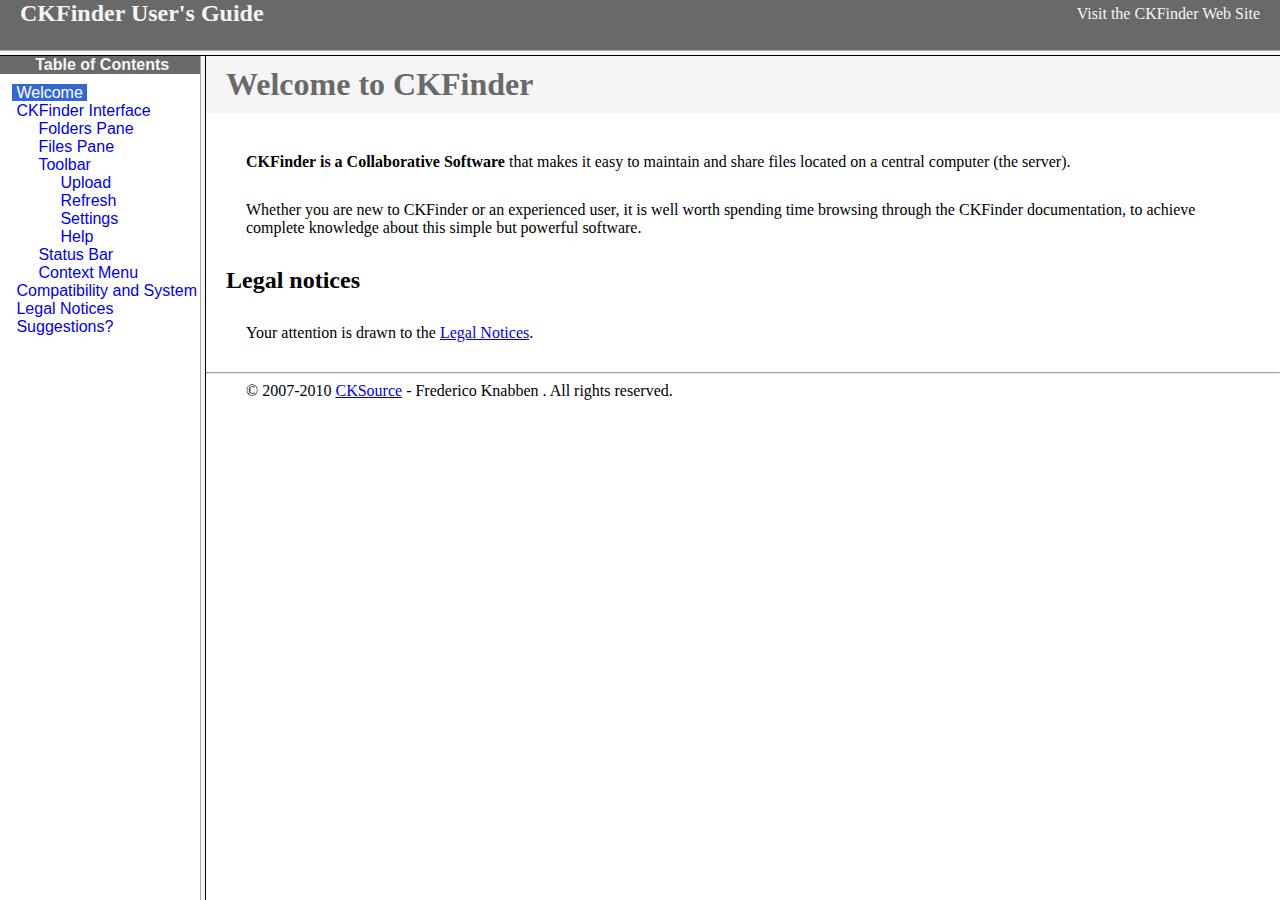
<file: ckfinder/help/en/index.html>
<!DOCTYPE HTML PUBLIC "-//W3C//DTD HTML	4.0	Transitional//EN">
<html xmlns="http://www.w3.org/1999/xhtml">
<head>
	<title>CKFinder User's Guide</title>
</head>
<frameset rows="50,*"  bordercolor="#f5f5f5">
	<frame src="files/header.html" noresize="1" frameborder="0" bordercolor="#f5f5f5"></frame>
	<frameset cols="200,*">
			<frame src="files/toc.html" bordercolor="#f5f5f5"></frame>
			<frame src="files/001.html" name="CKDocsMain" bordercolor="#f5f5f5"></frame>
	</frameset>
</frameset>
</html>
</file>
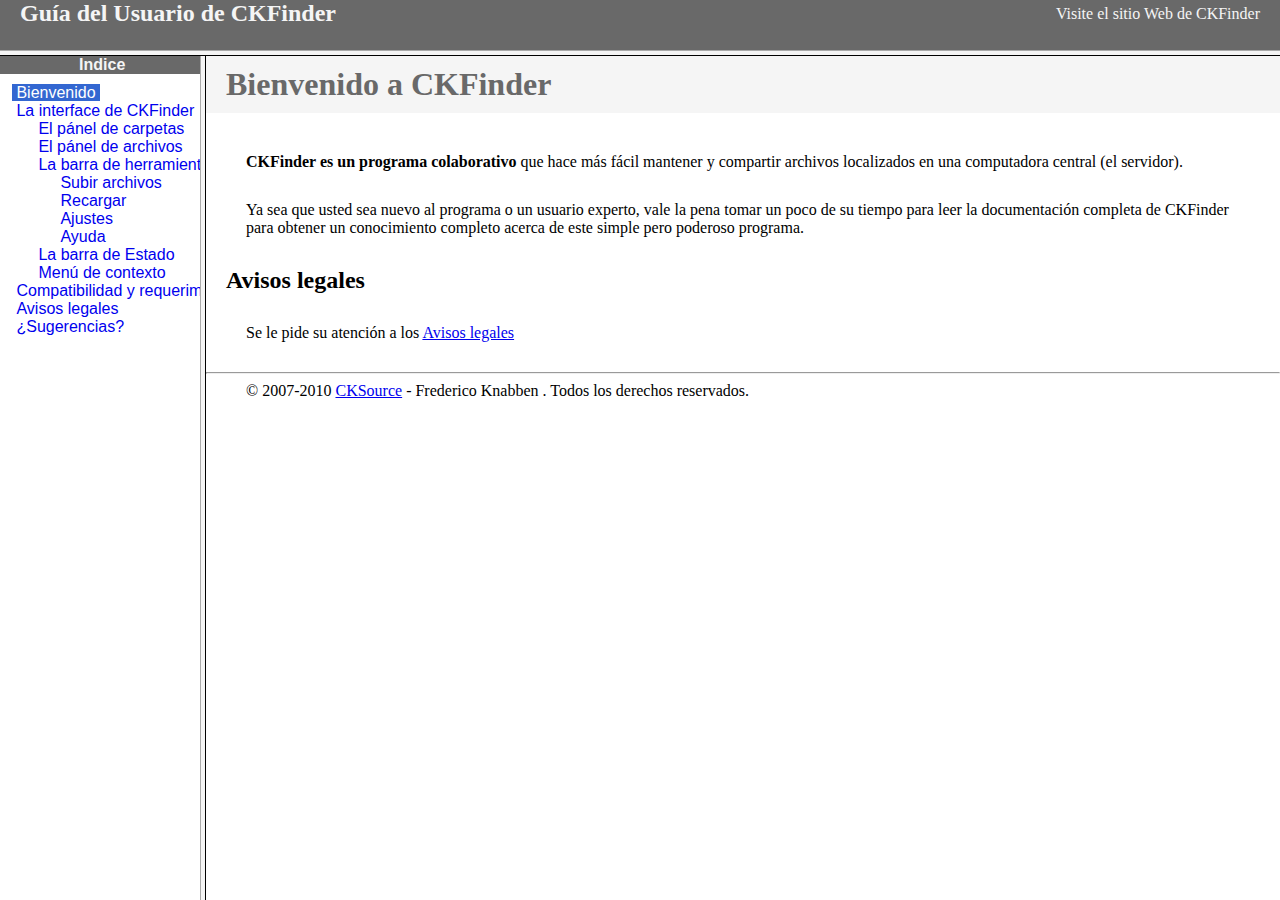
<file: ckfinder/help/es-mx/index.html>
<!DOCTYPE HTML PUBLIC "-//W3C//DTD HTML	4.0	Transitional//EN">
<html xmlns="http://www.w3.org/1999/xhtml">
<head>
	<title>Gu&iacute;a para el usuario de CKFinder</title>
	<meta http-equiv="Content-Type" content="text/html; charset=utf-8" />
</head>
<frameset rows="50,*"  bordercolor="#f5f5f5">
	<frame src="files/header.html" noresize="1" frameborder="0" bordercolor="#f5f5f5"></frame>
	<frameset cols="200,*">
			<frame src="files/toc.html" bordercolor="#f5f5f5"></frame>
			<frame src="files/001.html" name="CKDocsMain" bordercolor="#f5f5f5"></frame>
	</frameset>
</frameset><noframes></noframes>
</html>
</file>
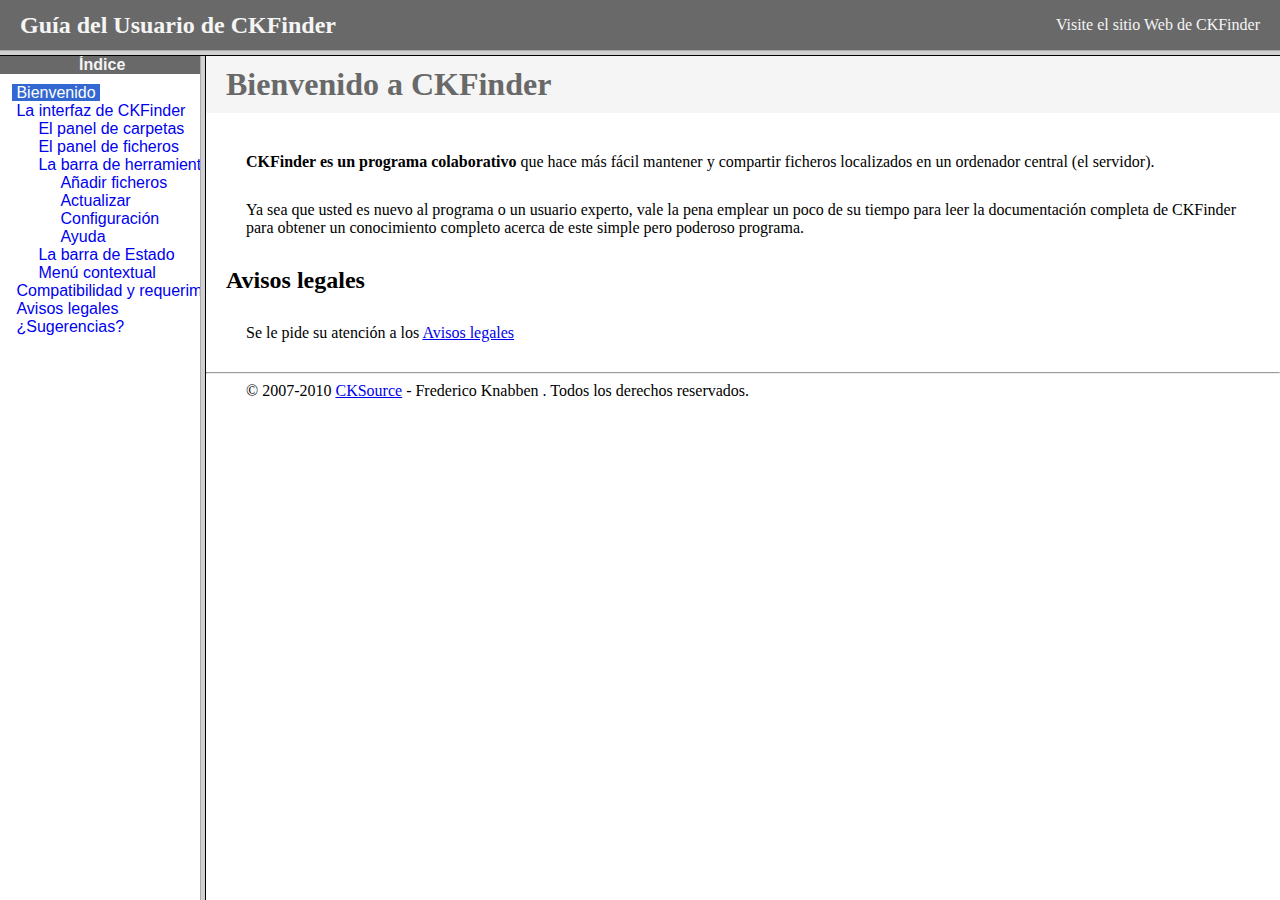
<file: ckfinder/help/es/index.html>
<!DOCTYPE HTML PUBLIC "-//W3C//DTD HTML 4.01 Frameset//EN"
   "http://www.w3.org/TR/html4/frameset.dtd">
<html lang="es">
<head>
	<title>Gu&iacute;a para el usuario de CKFinder</title>
	<meta http-equiv="Content-Type" content="text/html; charset=utf-8" />
	<style type="text/css">
		frame {border-color:#f5f5f5}
	</style>
</head>
<frameset rows="50,*">
	<frame src="files/header.html" noresize frameborder="0">
	<frameset cols="200,*">
			<frame src="files/toc.html">
			<frame src="files/001.html" name="CKDocsMain">
	</frameset>
</frameset>
</html>
</file>
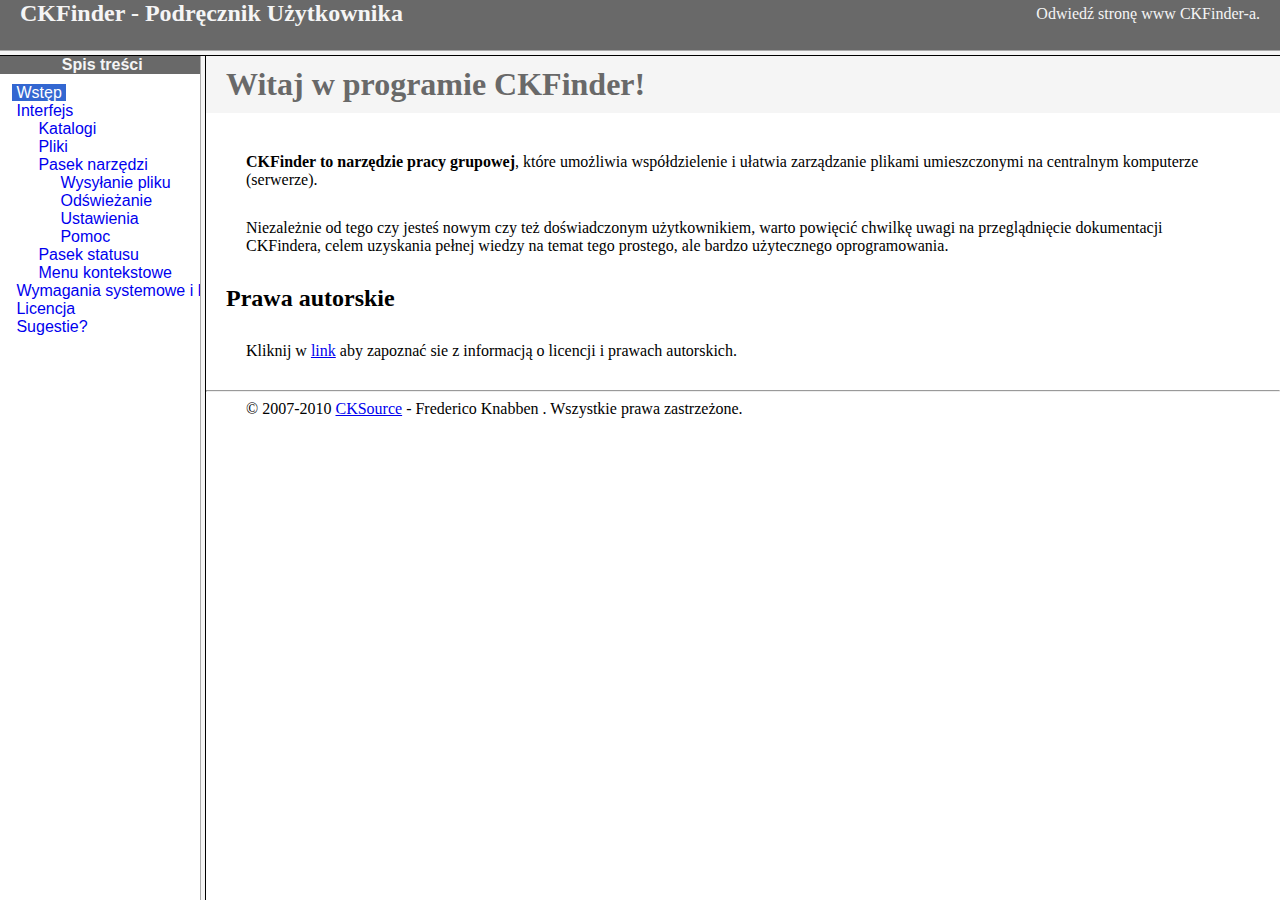
<file: ckfinder/help/pl/index.html>
<!DOCTYPE HTML PUBLIC "-//W3C//DTD HTML	4.0	Transitional//EN">
<html xmlns="http://www.w3.org/1999/xhtml">
<head>
	<title>CKFinder - Podręcznik Użytkownika</title>
	<meta http-equiv="Content-Type" content="text/html; charset=utf-8" />
</head>
<frameset rows="50,*"  bordercolor="#f5f5f5">
	<frame src="files/header.html" noresize="1" frameborder="0" bordercolor="#f5f5f5"></frame>
	<frameset cols="200,*">
			<frame src="files/toc.html" bordercolor="#f5f5f5"></frame>
			<frame src="files/001.html" name="CKDocsMain" bordercolor="#f5f5f5"></frame>
	</frameset>
</frameset>
</html>
</file>
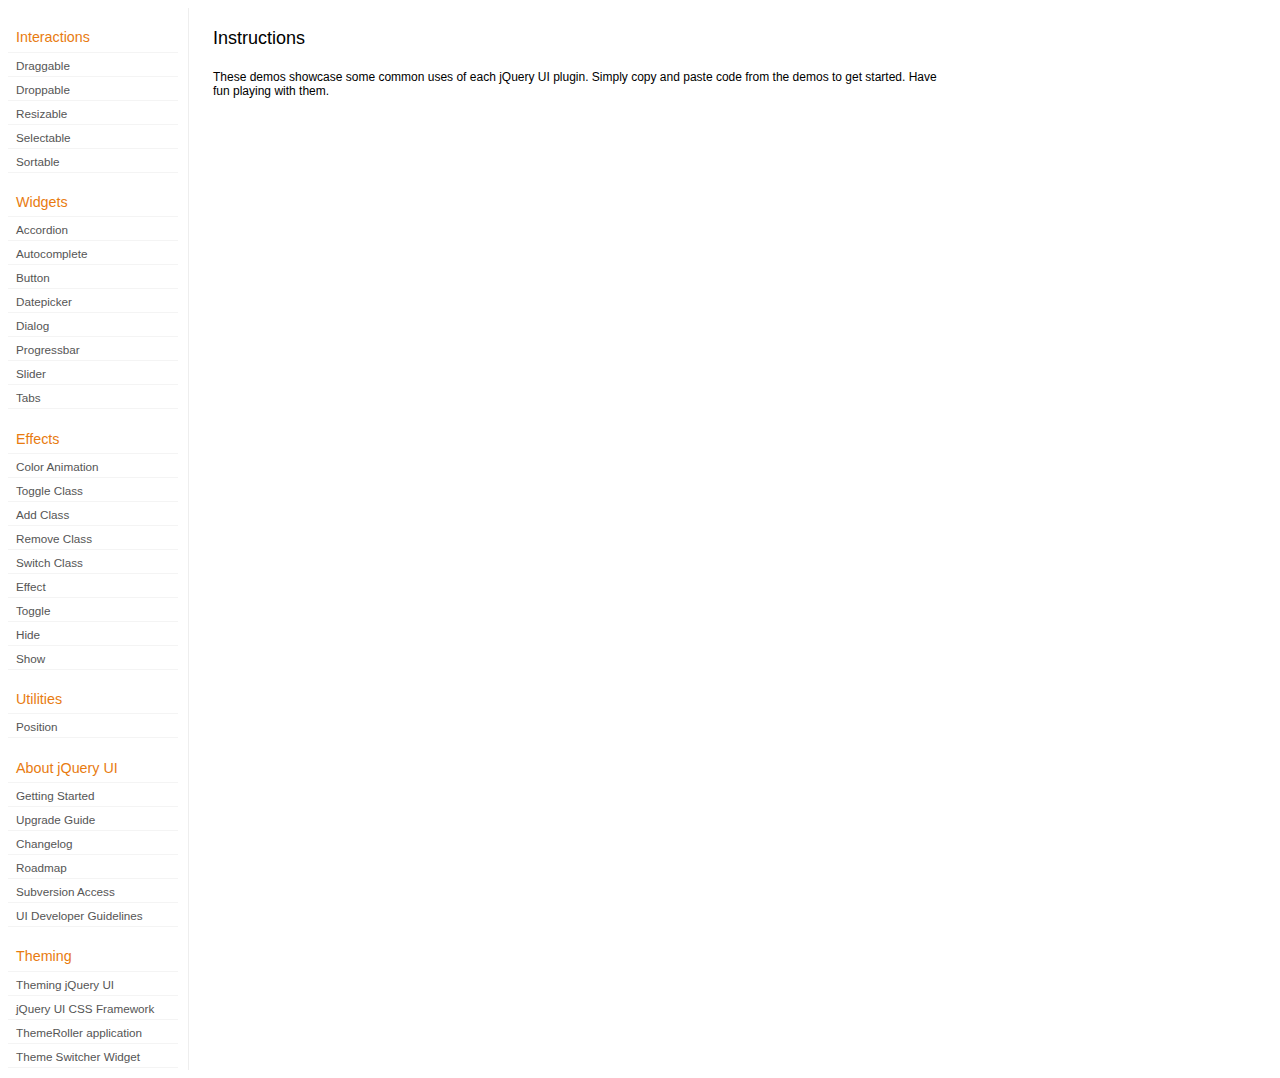
<file: charting/jquery/development-bundle/demos/index.html>
<!DOCTYPE html>
<html lang="en">
<head>
	<meta charset="UTF-8" />
	<meta http-equiv="Content-Type" content="text/html; charset=utf-8" />
	<title>jQuery UI Demos</title>
	<link type="text/css" href="../themes/base/jquery.ui.all.css" rel="stylesheet" />
	<link type="text/css" href="demos.css" rel="stylesheet" />
	<script type="text/javascript" src="../jquery-1.4.2.js"></script>
	<script type="text/javascript" src="../external/jquery.bgiframe-2.1.1.js"></script>
	<script type="text/javascript" src="../ui/jquery.ui.core.js"></script>
	<script type="text/javascript" src="../ui/jquery.ui.widget.js"></script>
	<script type="text/javascript" src="../ui/jquery.ui.mouse.js"></script>
	<script type="text/javascript" src="../ui/jquery.ui.accordion.js"></script>
	<script type="text/javascript" src="../ui/jquery.ui.autocomplete.js"></script>
	<script type="text/javascript" src="../ui/jquery.ui.button.js"></script>
	<script type="text/javascript" src="../ui/jquery.ui.datepicker.js"></script>
	<script type="text/javascript" src="../ui/jquery.ui.dialog.js"></script>
	<script type="text/javascript" src="../ui/jquery.ui.draggable.js"></script>
	<script type="text/javascript" src="../ui/jquery.ui.droppable.js"></script>
	<script type="text/javascript" src="../ui/jquery.ui.position.js"></script>
	<script type="text/javascript" src="../ui/jquery.ui.progressbar.js"></script>
	<script type="text/javascript" src="../ui/jquery.ui.resizable.js"></script>
	<script type="text/javascript" src="../ui/jquery.ui.selectable.js"></script>
	<script type="text/javascript" src="../ui/jquery.ui.slider.js"></script>
	<script type="text/javascript" src="../ui/jquery.ui.sortable.js"></script>
	<script type="text/javascript" src="../ui/jquery.ui.tabs.js"></script>
	<script type="text/javascript" src="../ui/jquery.effects.core.js"></script>
	<script type="text/javascript" src="../ui/jquery.effects.blind.js"></script>
	<script type="text/javascript" src="../ui/jquery.effects.bounce.js"></script>
	<script type="text/javascript" src="../ui/jquery.effects.clip.js"></script>
	<script type="text/javascript" src="../ui/jquery.effects.drop.js"></script>
	<script type="text/javascript" src="../ui/jquery.effects.explode.js"></script>
	<script type="text/javascript" src="../ui/jquery.effects.fold.js"></script>
	<script type="text/javascript" src="../ui/jquery.effects.highlight.js"></script>
	<script type="text/javascript" src="../ui/jquery.effects.pulsate.js"></script>
	<script type="text/javascript" src="../ui/jquery.effects.scale.js"></script>
	<script type="text/javascript" src="../ui/jquery.effects.shake.js"></script>
	<script type="text/javascript" src="../ui/jquery.effects.slide.js"></script>
	<script type="text/javascript" src="../ui/jquery.effects.transfer.js"></script>
	<script type="text/javascript" src="../ui/i18n/jquery.ui.datepicker-af.js"></script>
	<script type="text/javascript" src="../ui/i18n/jquery.ui.datepicker-ar.js"></script>
	<script type="text/javascript" src="../ui/i18n/jquery.ui.datepicker-az.js"></script>
	<script type="text/javascript" src="../ui/i18n/jquery.ui.datepicker-bs.js"></script>
	<script type="text/javascript" src="../ui/i18n/jquery.ui.datepicker-bg.js"></script>
	<script type="text/javascript" src="../ui/i18n/jquery.ui.datepicker-ca.js"></script>
	<script type="text/javascript" src="../ui/i18n/jquery.ui.datepicker-cs.js"></script>
	<script type="text/javascript" src="../ui/i18n/jquery.ui.datepicker-da.js"></script>
	<script type="text/javascript" src="../ui/i18n/jquery.ui.datepicker-de.js"></script>
	<script type="text/javascript" src="../ui/i18n/jquery.ui.datepicker-el.js"></script>
	<script type="text/javascript" src="../ui/i18n/jquery.ui.datepicker-en-GB.js"></script>
	<script type="text/javascript" src="../ui/i18n/jquery.ui.datepicker-eo.js"></script>
	<script type="text/javascript" src="../ui/i18n/jquery.ui.datepicker-es.js"></script>
	<script type="text/javascript" src="../ui/i18n/jquery.ui.datepicker-et.js"></script>
	<script type="text/javascript" src="../ui/i18n/jquery.ui.datepicker-eu.js"></script>
	<script type="text/javascript" src="../ui/i18n/jquery.ui.datepicker-fa.js"></script>
	<script type="text/javascript" src="../ui/i18n/jquery.ui.datepicker-fi.js"></script>
	<script type="text/javascript" src="../ui/i18n/jquery.ui.datepicker-fo.js"></script>
	<script type="text/javascript" src="../ui/i18n/jquery.ui.datepicker-fr.js"></script>
	<script type="text/javascript" src="../ui/i18n/jquery.ui.datepicker-fr-CH.js"></script>
	<script type="text/javascript" src="../ui/i18n/jquery.ui.datepicker-he.js"></script>
	<script type="text/javascript" src="../ui/i18n/jquery.ui.datepicker-hr.js"></script>
	<script type="text/javascript" src="../ui/i18n/jquery.ui.datepicker-hu.js"></script>
	<script type="text/javascript" src="../ui/i18n/jquery.ui.datepicker-hy.js"></script>
	<script type="text/javascript" src="../ui/i18n/jquery.ui.datepicker-id.js"></script>
	<script type="text/javascript" src="../ui/i18n/jquery.ui.datepicker-is.js"></script>
	<script type="text/javascript" src="../ui/i18n/jquery.ui.datepicker-it.js"></script>
	<script type="text/javascript" src="../ui/i18n/jquery.ui.datepicker-ja.js"></script>
	<script type="text/javascript" src="../ui/i18n/jquery.ui.datepicker-ko.js"></script>
	<script type="text/javascript" src="../ui/i18n/jquery.ui.datepicker-kz.js"></script>
	<script type="text/javascript" src="../ui/i18n/jquery.ui.datepicker-lt.js"></script>
	<script type="text/javascript" src="../ui/i18n/jquery.ui.datepicker-lv.js"></script>
	<script type="text/javascript" src="../ui/i18n/jquery.ui.datepicker-ms.js"></script>
	<script type="text/javascript" src="../ui/i18n/jquery.ui.datepicker-nl.js"></script>
	<script type="text/javascript" src="../ui/i18n/jquery.ui.datepicker-no.js"></script>
	<script type="text/javascript" src="../ui/i18n/jquery.ui.datepicker-pl.js"></script>
	<script type="text/javascript" src="../ui/i18n/jquery.ui.datepicker-pt-BR.js"></script>
	<script type="text/javascript" src="../ui/i18n/jquery.ui.datepicker-ro.js"></script>
	<script type="text/javascript" src="../ui/i18n/jquery.ui.datepicker-ru.js"></script>
	<script type="text/javascript" src="../ui/i18n/jquery.ui.datepicker-sk.js"></script>
	<script type="text/javascript" src="../ui/i18n/jquery.ui.datepicker-sl.js"></script>
	<script type="text/javascript" src="../ui/i18n/jquery.ui.datepicker-sq.js"></script>
	<script type="text/javascript" src="../ui/i18n/jquery.ui.datepicker-sr.js"></script>
	<script type="text/javascript" src="../ui/i18n/jquery.ui.datepicker-sr-SR.js"></script>
	<script type="text/javascript" src="../ui/i18n/jquery.ui.datepicker-sv.js"></script>
	<script type="text/javascript" src="../ui/i18n/jquery.ui.datepicker-ta.js"></script>
	<script type="text/javascript" src="../ui/i18n/jquery.ui.datepicker-th.js"></script>
	<script type="text/javascript" src="../ui/i18n/jquery.ui.datepicker-tr.js"></script>
	<script type="text/javascript" src="../ui/i18n/jquery.ui.datepicker-uk.js"></script>
	<script type="text/javascript" src="../ui/i18n/jquery.ui.datepicker-vi.js"></script>
	<script type="text/javascript" src="../ui/i18n/jquery.ui.datepicker-zh-CN.js"></script>
	<script type="text/javascript" src="../ui/i18n/jquery.ui.datepicker-zh-HK.js"></script>
	<script type="text/javascript" src="../ui/i18n/jquery.ui.datepicker-zh-TW.js"></script>
	<script type="text/javascript">
	jQuery(function($) {
		
		$('.left-nav a').click(function(ev) {
			window.location.hash = this.href.replace(/.+\/([^\/]+)\/index\.html/,'$1') + '|default';
			loadPage(this.href);
			$('.left-nav a.selected').removeClass('selected');
			$(this).addClass('selected');
			ev.preventDefault();
		});
		
		if (window.location.hash) {
			if (window.location.hash.indexOf('|') === -1) {
				window.location.hash += '|default';	
			}			
			var path = window.location.href.replace(/(index\.html)?#/,'');
			path = path.replace('\|','/') + '.html';
			loadPage(path);
		}		

		function loadPage(path) {			
			var section = path.replace(/\/[^\/]+\.html/,'');
			var header = section.replace(/.+\/([^\/]+)/,'$1').replace(/_/, ' ');
			
			$('td.normal div.normal')
				.empty()
				.append('<h4 class="demo-subheader">Functional demo:</h4>')
				.append('<h3 class="demo-header">'+ header +'</h3>')
				.append('<div id="demo-config"></div>')
				.find('#demo-config')
					.append('<div id="demo-frame"></div><div id="demo-config-menu"></div><div id="demo-link"><a class="demoWindowLink" href="#"><span class="ui-icon ui-icon-newwin"></span>Open demo in a new window</a></div>')
					.find('#demo-config-menu')
						.load(section + '/index.html .demos-nav', function() {
							$('#demo-config-menu a').each(function() {
								this.setAttribute('href', section + '/' + this.getAttribute('href').replace(/.+\/([^\/]+)/,'$1'));
								$(this).attr('target', 'demo-frame');
								$(this).click(function() {

									resetDemos();
									
									$(this).parents('ul').find('li').removeClass('demo-config-on');
									$(this).parent().addClass('demo-config-on');
									$('#demo-notes').fadeOut();

									//Set the hash to the actual page without ".html"
									window.location.hash = header + '|' + this.getAttribute('href').match((/\/([^\/\\]+)\.html/))[1];

									loadDemo(this.getAttribute('href'));

									return false;
								});
							});

							if (window.location.hash) {
								var demo = window.location.hash.split('|')[1];
								$('#demo-config-menu a').each(function(){
									if (this.href.indexOf(demo + '.html') !== -1) {
										$(this).parents('ul').find('li').removeClass('demo-config-on');
										$(this).parent().addClass('demo-config-on');									
										loadDemo(this.href);										
									}
								});
							}

							updateDemoNotes();
						})
					.end()
					.find('#demo-link a')
						.bind('click', function(ev){
							window.open(this.href);
							ev.preventDefault();
						})
					.end()
				.end()
			;
			
			resetDemos();
		}
				
		function loadDemo(path) {
			var directory = path.match(/([^\/]+)\/[^\/\.]+\.html$/)[1];
			$.get(path, function(data) {
				var source = data;
				data = data.replace(/<script.*>.*<\/script>/ig,""); // Remove script tags
				data = data.replace(/<\/?link.*>/ig,""); //Remove link tags
				data = data.replace(/<\/?html.*>/ig,""); //Remove html tag
				data = data.replace(/<\/?body.*>/ig,""); //Remove body tag
				data = data.replace(/<\/?head.*>/ig,""); //Remove head tag
				data = data.replace(/<\/?!doctype.*>/ig,""); //Remove doctype
				data = data.replace(/<title.*>.*<\/title>/ig,""); // Remove title tags
				data = data.replace(/((href|src)=["'])(?!(http|#))/ig, "$1" + directory + "/");

				$('#demo-style').remove();
				$('#demo-frame').empty().html(data);
				$('#demo-frame style').clone().appendTo('head').attr('id','demo-style');
				$('#demo-link a').attr('href', path);
				updateDemoNotes();
				updateDemoSource(source);
				
				if (/default.html$/.test(path)) {
					$.get("documentation/docs-" + path.match(/demos\/(.+)\//)[1] + ".html", function(html) {
						$("#demo-source").after(html);
						$("#widget-docs").tabs();
						$(".param-header").click(function() {
							$(this).parent().toggleClass("param-open").end().next().toggle();
						});
						$(".docs-list-header").each(function() {
							var header = $(this);
							var details = header.next().find(".param-details").hide();
							$("a:first", header).click(function() {
								details.show().parent().addClass("param-open");
								return false;
							});
							$("a:last", header).click(function() {
								details.hide().parent().removeClass("param-open");
								return false;
							});
						});
					});
				}
			});
		}

		function updateDemoNotes() {
			var notes = $('#demo-frame .demo-description');
			if ($('#demo-notes').length == 0) {
				$('<div id="demo-notes"></div>').insertAfter('#demo-config');
			}
			$('#demo-notes').hide().empty().html(notes.html());
			$('#demo-notes').show();
			notes.hide();
		}
		
		function updateDemoSource(source) {
			if ($('#demo-source').length == 0) {
				$('<div id="demo-source"><a href="#" class="source-closed">View Source</a><div><pre><code></code></pre></div></div>').insertAfter('#demo-notes');
				$('#demo-source').find(">a").click(function() {
					$(this).toggleClass("source-closed").toggleClass("source-open").next().toggle();
					return false;
				}).end().find(">div").hide();
			}
			var cleanedSource = source
				.replace('themes/base/jquery.ui.all.css', 'theme/jquery.ui.all.css')
				.replace(/\s*\x3Clink.*demos\x2Ecss.*\x3E\s*/, '\r\n\t')
				.replace(/\x2E\x2E\x2F\x2E\x2E\x2F/g, '');

			$('#demo-source code').empty().text(cleanedSource);
		}
		
		function resetDemos() {
			$.datepicker.setDefaults($.extend({showMonthAfterYear: false}, $.datepicker.regional['']));
			$(".ui-dialog-content").remove();			
		}
				
	});
	</script>
</head>
<body>

<table class="layout-grid" cellspacing="0" cellpadding="0">
	<tr>
		<td class="left-nav">
			<dl class="demos-nav">
				<dt>Interactions</dt>
					<dd><a href="draggable/index.html">Draggable</a></dd>
					<dd><a href="droppable/index.html">Droppable</a></dd>
					<dd><a href="resizable/index.html">Resizable</a></dd>
					<dd><a href="selectable/index.html">Selectable</a></dd>
					<dd><a href="sortable/index.html">Sortable</a></dd>
				<dt>Widgets</dt>
					<dd><a href="accordion/index.html">Accordion</a></dd>
					<dd><a href="autocomplete/index.html">Autocomplete</a></dd>
					<dd><a href="button/index.html">Button</a></dd>
					<dd><a href="datepicker/index.html">Datepicker</a></dd>
					<dd><a href="dialog/index.html">Dialog</a></dd>
					<dd><a href="progressbar/index.html">Progressbar</a></dd>
					<dd><a href="slider/index.html">Slider</a></dd>
					<dd><a href="tabs/index.html">Tabs</a></dd>
				<dt>Effects</dt>
					<dd><a href="animate/index.html">Color Animation</a></dd>
					<dd><a href="toggleClass/index.html">Toggle Class</a></dd>
					<dd><a href="addClass/index.html">Add Class</a></dd>
					<dd><a href="removeClass/index.html">Remove Class</a></dd>
					<dd><a href="switchClass/index.html">Switch Class</a></dd>
					<dd><a href="effect/index.html">Effect</a></dd>
					<dd><a href="toggle/index.html">Toggle</a></dd>
					<dd><a href="hide/index.html">Hide</a></dd>
					<dd><a href="show/index.html">Show</a></dd>
				<dt>Utilities</dt>
                    <dd><a href="position/index.html">Position</a></dd>
				<dt>About jQuery UI</dt>
					<dd><a href="http://jqueryui.com/docs/Getting_Started">Getting Started</a></dd>
					<dd><a href="http://jqueryui.com/docs/Upgrade_Guide">Upgrade Guide</a></dd>					
					<dd><a href="http://jqueryui.com/docs/Changelog">Changelog</a></dd>
					<dd><a href="http://jqueryui.com/docs/Roadmap">Roadmap</a></dd>
					<dd><a href="http://jqueryui.com/docs/Subversion">Subversion Access</a></dd>
					<dd><a href="http://jqueryui.com/docs/Developer_Guide">UI Developer Guidelines</a></dd>
				<dt>Theming</dt>
					<dd><a href="http://jqueryui.com/docs/Theming">Theming jQuery UI</a></dd>
					<dd><a href="http://jqueryui.com/docs/Theming/API">jQuery UI CSS Framework</a></dd>
					<dd><a href="http://jqueryui.com/docs/Theming/Themeroller">ThemeRoller application</a></dd>
					<dd><a href="http://jqueryui.com/docs/Theming/ThemeSwitcher">Theme Switcher Widget</a></dd>

			</dl>
		</td>
		<td class="normal">

			<div class="normal">

					<h3>Instructions</h3>
					<p>
						These demos showcase some common uses of each jQuery UI plugin. Simply copy and paste code from the demos to get started. Have fun playing with them.
					</p>
				
			</div>

		</td>
	</tr>
</table>
</body>
</html>
</file>
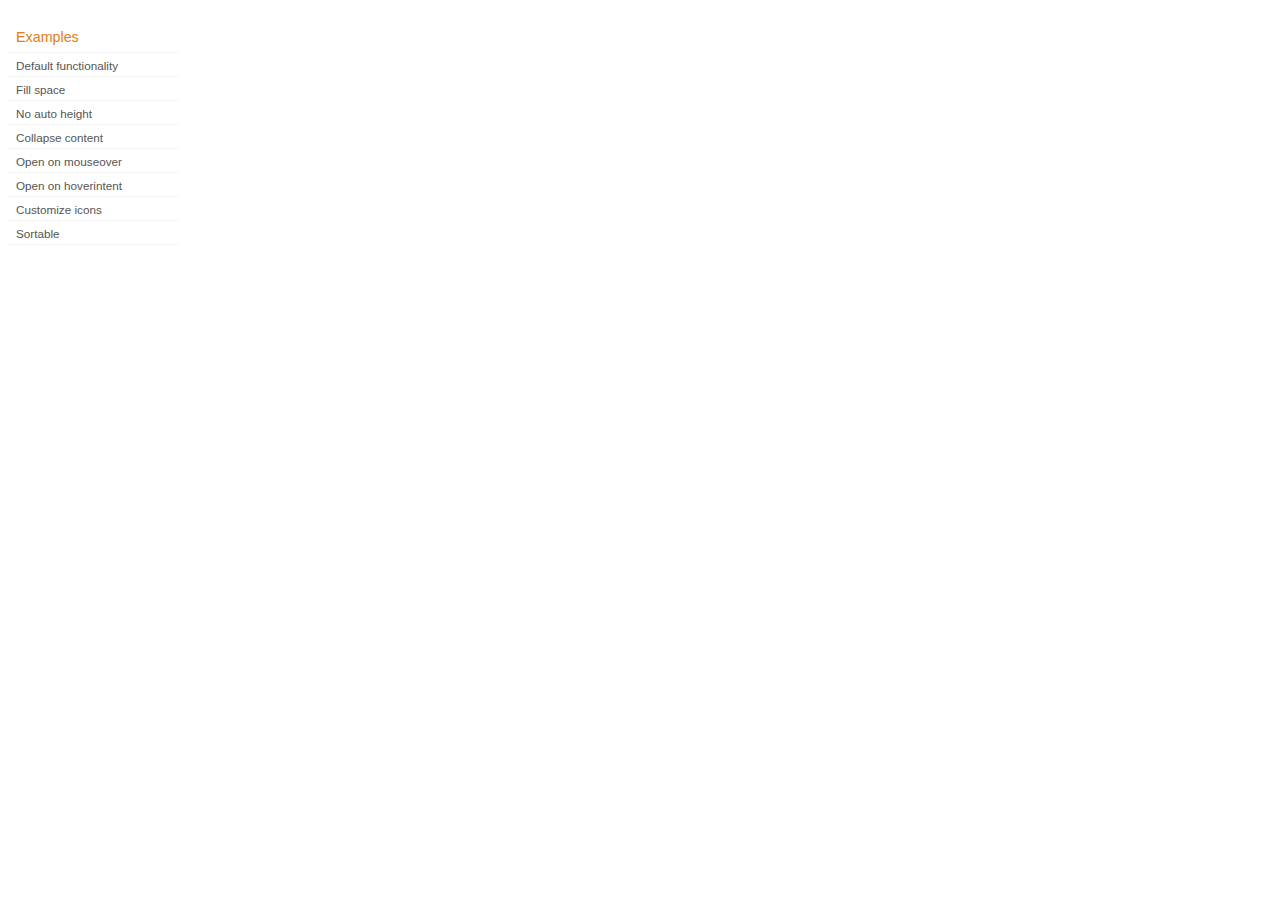
<file: charting/jquery/development-bundle/demos/accordion/index.html>
<!DOCTYPE html>
<html lang="en">
<head>
	<meta charset="utf-8">
	<title>jQuery UI Accordion Demos</title>
	<link rel="stylesheet" href="../demos.css">
</head>
<body>

<div class="demos-nav">
	<h4>Examples</h4>
	<ul>
		<li class="demo-config-on"><a href="default.html">Default functionality</a></li>
		<li><a href="fillspace.html">Fill space</a></li>
		<li><a href="no-auto-height.html">No auto height</a></li>
		<li><a href="collapsible.html">Collapse content</a></li>
		<li><a href="mouseover.html">Open on mouseover</a></li>
		<li><a href="hoverintent.html">Open on hoverintent</a></li>
		<li><a href="custom-icons.html">Customize icons</a></li>
		<li><a href="sortable.html">Sortable</a></li>
	</ul>
</div>

</body>
</html>
</file>
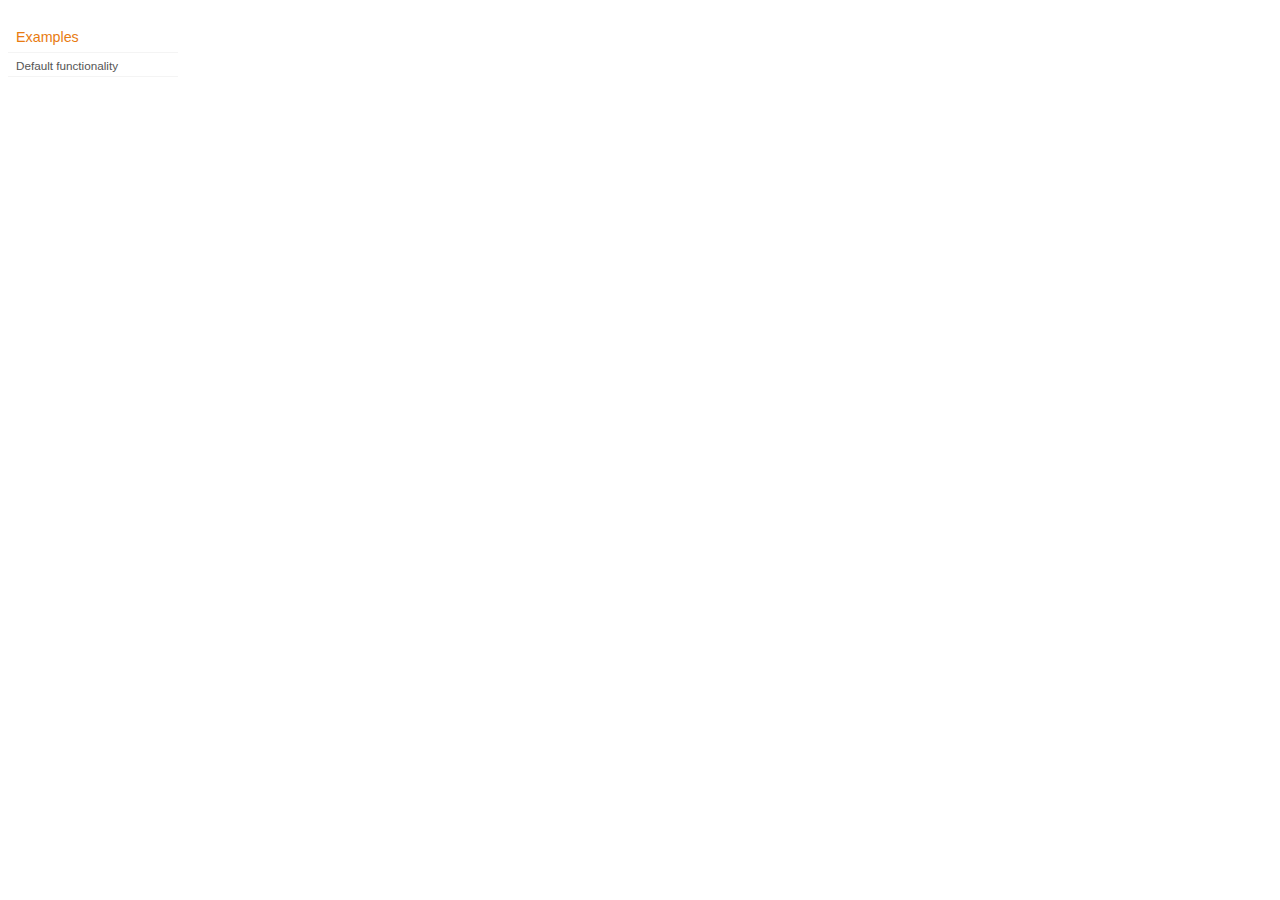
<file: charting/jquery/development-bundle/demos/addClass/index.html>
<!DOCTYPE html>
<html lang="en">
<head>
	<meta charset="utf-8">
	<title>jQuery UI Effects Demos</title>
	<link rel="stylesheet" href="../demos.css">
</head>
<body>

<div class="demos-nav">
	<h4>Examples</h4>
	<ul>
		<li class="demo-config-on"><a href="default.html">Default functionality</a></li>
	</ul>
</div>

</body>
</html>
</file>
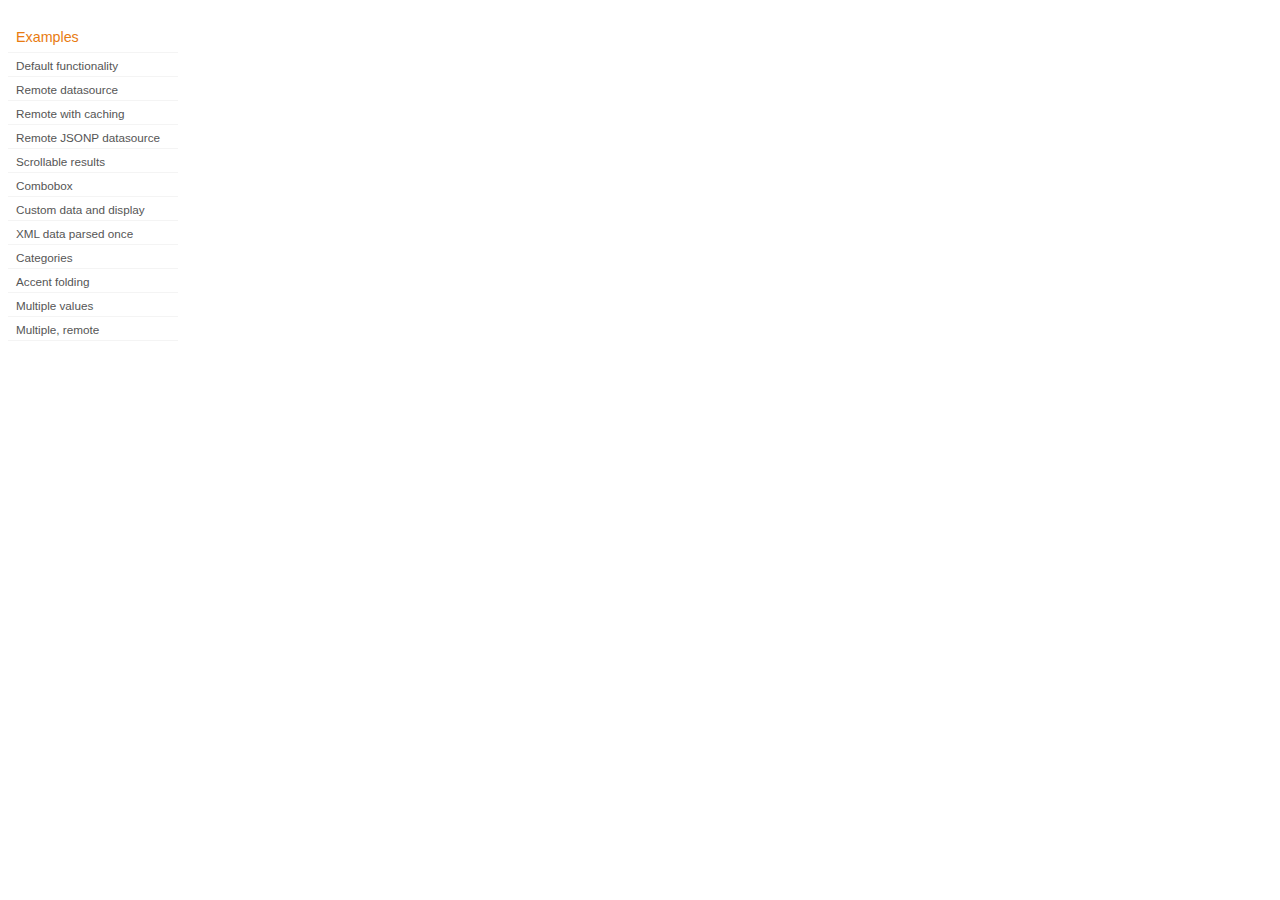
<file: charting/jquery/development-bundle/demos/autocomplete/index.html>
<!DOCTYPE html>
<html lang="en">
<head>
	<meta charset="utf-8">
	<title>jQuery UI Autocomplete Demos</title>
	<link rel="stylesheet" href="../demos.css">
</head>
<body>
	<div class="demos-nav">
		<h4>Examples</h4>
		<ul>
			<li class="demo-config-on"><a href="default.html">Default functionality</a></li>
			<li><a href="remote.html">Remote datasource</a></li>
			<li><a href="remote-with-cache.html">Remote with caching</a></li>
			<li><a href="remote-jsonp.html">Remote JSONP datasource</a></li>
			<li><a href="maxheight.html">Scrollable results</a></li>
			<li><a href="combobox.html">Combobox</a></li>
			<li><a href="custom-data.html">Custom data and display</a></li>
			<li><a href="xml.html">XML data parsed once</a></li>
			<li><a href="categories.html">Categories</a></li>
			<li><a href="folding.html">Accent folding</a></li>
			<li><a href="multiple.html">Multiple values</a></li>
			<li><a href="multiple-remote.html">Multiple, remote</a></li>
		</ul>
	</div>
</body>
</html>
</file>
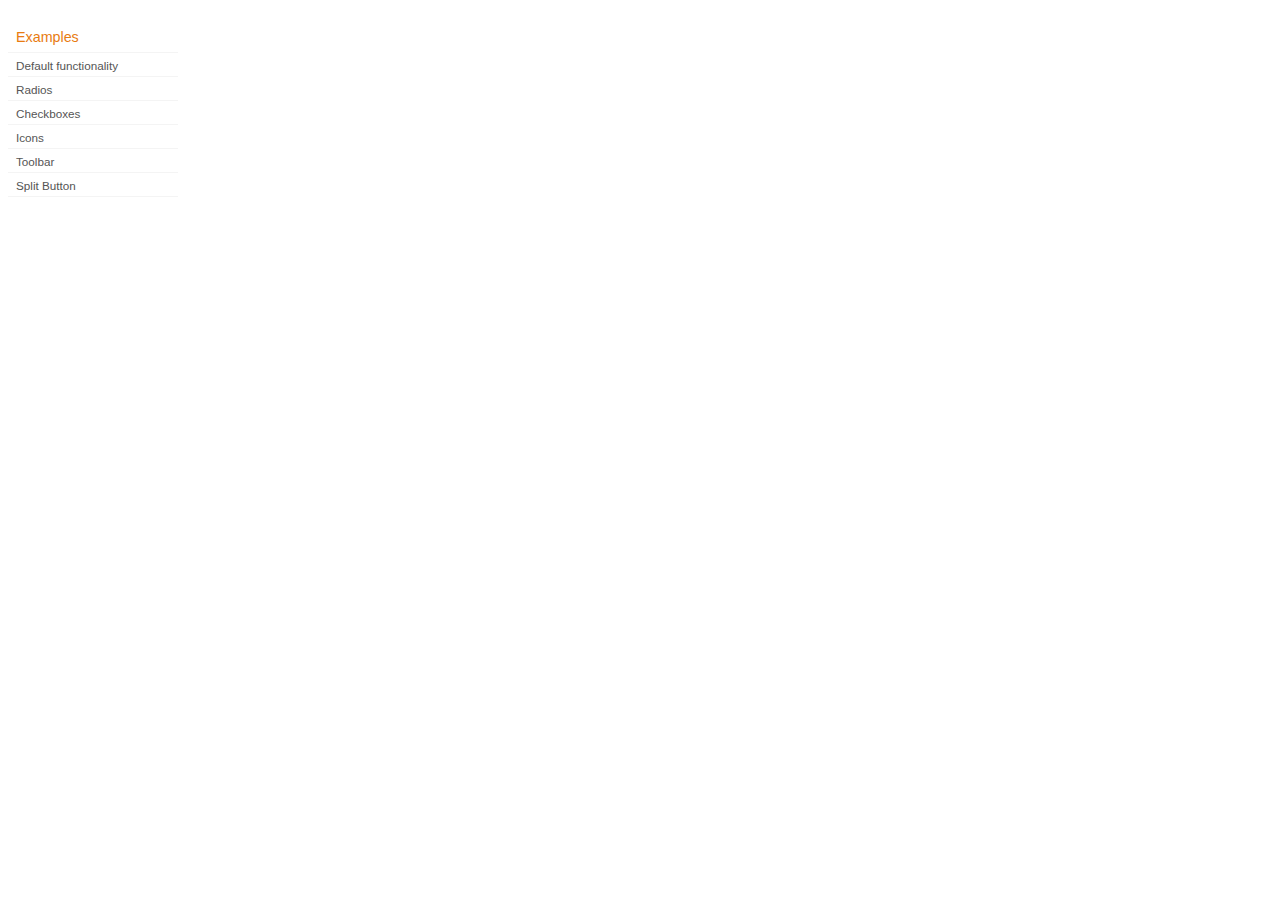
<file: charting/jquery/development-bundle/demos/button/index.html>
<!DOCTYPE html>
<html lang="en">
<head>
	<meta charset="utf-8">
	<title>jQuery UI Button Demos</title>
	<link rel="stylesheet" href="../demos.css">
</head>
<body>

<div class="demos-nav">
	<h4>Examples</h4>
	<ul>
		<li class="demo-config-on"><a href="default.html">Default functionality</a></li>
		<li><a href="radio.html">Radios</a></li>
		<li><a href="checkbox.html">Checkboxes</a></li>
		<li><a href="icons.html">Icons</a></li>
		<li><a href="toolbar.html">Toolbar</a></li>
		<li><a href="splitbutton.html">Split Button</a></li>
	</ul>
</div>

</body>
</html>
</file>
<file: ckeditor/_samples/sample.css>
/*
Copyright (c) 2003-2010, CKSource - Frederico Knabben. All rights reserved.
For licensing, see LICENSE.html or http://ckeditor.com/license
*/

fieldset
{
	margin: 0;
	padding: 10px;
}

form
{
	margin: 0;
	padding: 0;
}

pre
{
	background-color: #F7F7F7;
	border: 1px solid #D7D7D7;
	overflow: auto;
	margin: 0;
	padding: 0.25em;
}

#alerts
{
	color: Red;
}

#footer hr
{
	margin: 10px 0 15px 0;
	height: 1px;
	border: solid 1px gray;
	border-bottom: none;
}

#footer p
{
	margin: 0 10px 10px 10px;
	float: left;
}

#footer #copy
{
	float: right;
}

#outputSample
{
	width: 100%;
	table-layout: fixed;
}

#outputSample thead th
{
	color: #dddddd;
	background-color: #999999;
	padding: 4px;
	white-space: nowrap;
}

#outputSample tbody th
{
	vertical-align: top;
	text-align: left;
}

#outputSample pre
{
	margin: 0;
	padding: 0;
	white-space: pre; /* CSS2 */
	white-space: -moz-pre-wrap; /* Mozilla*/
	white-space: -o-pre-wrap; /* Opera 7 */
	white-space: pre-wrap; /* CSS 2.1 */
	white-space: pre-line; /* CSS 3 (and 2.1 as well, actually) */
	word-wrap: break-word; /* IE */
}
</file>
<file: ckfinder/_samples/sample.css>
/*
 * CKFinder
 * ========
 * http://ckfinder.com
 * Copyright (C) 2007-2010, CKSource - Frederico Knabben. All rights reserved.
 *
 * The software, this file and its contents are subject to the CKFinder
 * License. Please read the license.txt file before using, installing, copying,
 * modifying or distribute this file or part of its contents. The contents of
 * this file is part of the Source Code of CKFinder.
 *
 * Styles used in the samples pages.
 */

body, td, th, input, select, textarea
{
	font-size: 12px;
	font-family: Arial, Verdana, Sans-Serif;
}

h1
{
	font-weight: bold;
	font-size: 180%;
	margin-bottom: 10px;
}

form
{
	margin: 0;
	padding: 0;
}

#outputSample
{
	table-layout: fixed;
	width: 100%;
}

pre
{
	margin: 0;
	padding: 0;

	white-space: pre; /* CSS2 */
	white-space: -moz-pre-wrap; /* Mozilla*/
	white-space: -o-pre-wrap; /* Opera 7 */
	white-space: pre-wrap; /* CSS 2.1 */
	white-space: pre-line; /* CSS 3 (and 2.1 as well, actually) */
	word-wrap: break-word; /* IE */
}

#outputSample thead th
{
	color: #dddddd;
	background-color: #999999;
	padding: 4px;
	white-space: nowrap;
}

#outputSample tbody th
{
	vertical-align: top;
	text-align: left;
}

.error {
	color: #ff0000;
}
</file>
<file: charting/jquery/development-bundle/demos/demos.css>
body {
	font-size: 62.5%;
}

table {
	font-size: 1em;
}

/* Site
   -------------------------------- */

body {
	font-family: "Trebuchet MS", "Helvetica", "Arial",  "Verdana", "sans-serif";
}

/* Layout
   -------------------------------- */

.layout-grid {
	width: 960px;
}

.layout-grid td {
	vertical-align: top;
}

.layout-grid td.left-nav {
	width: 140px;
}

.layout-grid td.normal {
	border-left: 1px solid #eee;
	padding: 20px 24px;
	font-family: "Trebuchet MS", "Helvetica", "Arial",  "Verdana", "sans-serif";
}

.layout-grid td.demos {
	background: url('/images/demos_bg.jpg') no-repeat;
	height: 337px;
	overflow: hidden;
}

/* Normal
   -------------------------------- */

.normal h3,
.normal h4 {
	margin: 0;
	font-weight: normal;
}

.normal h3 {
	padding: 0 0 9px;
	font-size: 1.8em;
}

.normal h4 {
	padding-bottom: 21px;
	border-bottom: 1px dashed #999;
	font-size: 1.2em;
	font-weight: bold;
}

.normal p {
	font-size: 1.2em;
}

/* Demos */

.demos-nav, .demos-nav dt, .demos-nav dd, .demos-nav ul, .demos-nav li {
	margin: 0;
	padding: 0
}

.demos-nav {
	float: left;
	width: 170px;
	font-size: 1.3em;
}

.demos-nav dt,
.demos-nav h4 {
	margin: 0;
	padding: 0;
	font: normal 1.1em "Trebuchet MS", "Helvetica", "Arial",  "Verdana", "sans-serif";
	color: #e87b10;
}

.demos-nav dt,
.demos-nav h4 {
	margin-top: 1.5em;
	margin-bottom: 0;
	padding-left: 8px;
	padding-bottom:5px;
	line-height: 1.2em;
	border-bottom: 1px solid #F4F4F4;
}

.demos-nav dd a,
.demos-nav li a {
	border-bottom: 1px solid #F4F4F4;
	display:block;
	padding: 4px 3px 4px 8px;
	font-size: 90%;
	text-decoration: none;
	color: #555 ;
	margin:2px 0;
	height:13px;
}

.demos-nav dd a:hover,
.demos-nav dd a:focus,
.demos-nav dd a:hover,
.demos-nav dd a:focus {
	background: #f3f3f3;
	color:#000;
	-moz-border-radius: 5px; -webkit-border-radius: 5px;
}
 .demos-nav dd a.selected {
	background: #555;
	color:#ffffff;
	-moz-border-radius: 5px; -webkit-border-radius: 5px;
}


/* new styles for demo pages, added by Filament 12.29.08
eventually we should convert the font sizes to ems -- using px for now to minimize style conflicts
*/

.normal h3.demo-header { font-size:32px; padding:0 0 5px; border-bottom:1px solid #eee; text-transform: capitalize; }
.normal h4.demo-subheader { font-size:10px; text-transform: uppercase; color:#999; padding:8px 0 3px; border:0; margin:0; }
.normal a:link,
.normal a:visited { color:#1b75bb; text-decoration:none; }
.normal a:hover,
.normal a:active { color:#0b559b; }

#demo-config { padding:20px 0 0; }

#demo-frame { float:left; width:540px; height:380px; border:1px solid #ddd; overflow: auto; position: relative; }
#demo-frame h3, #demo-frame h4 { padding: 0; font-weight: bold; font-size: 1em; }

#demo-config-menu { float:right; width:180px;  }
#demo-config-menu h4 { font-size:13px; color:#666; font-weight:normal; border:0; padding-left:18px; }

#demo-config-menu ul { list-style: none; padding: 0; margin: 0; }

#demo-config-menu li { font-size:12px; padding:0 0 0 10px; margin:3px 0; zoom: 1; }

#demo-config-menu li a:link,
#demo-config-menu li a:visited { display:block; padding:1px 8px 4px; border-bottom:1px dotted #b3b3b3; }
* html #demo-config-menu li a:link,
* html #demo-config-menu li a:visited { padding:1px 8px 2px; }
#demo-config-menu li a:hover,
#demo-config-menu li a:active { background-color:#f6f6f6; }

#demo-config-menu li.demo-config-on { background: url(images/demo-config-on-tile.gif) repeat-x left center; }

#demo-config-menu li.demo-config-on a:link,
#demo-config-menu li.demo-config-on a:visited,
#demo-config-menu li.demo-config-on a:hover,
#demo-config-menu li.demo-config-on a:active { background: url(images/demo-config-on.gif) no-repeat left; padding-left:18px; color:#fff; border:0; margin-left:-10px; margin-top: 0px; margin-bottom: 0px; }

#demo-source, #demo-notes {
	clear: both;
	padding: 20px 0 0;
	font-size: 1.3em;
}

#demo-notes { width:520px; color:#333; font-size: 1em; }
#demo-notes p code, .demo-description p code { padding: 0; font-weight: bold; }
#demo-source pre, #demo-source code { padding: 0; }
code, pre { padding:8px 0 8px 20px ; font-size: 1.2em; line-height:130%;  }

#demo-source a:link,
#demo-source a:visited,
#demo-source a:hover,
#demo-source a:active { font-size:12px; padding-left:13px; background-position: left center; background-repeat: no-repeat; }

#demo-source a.source-open:link,
#demo-source a.source-open:visited,
#demo-source a.source-open:hover,
#demo-source a.source-open:active { background-image: url(images/demo-spindown-open.gif); }

#demo-source a.source-closed:link,
#demo-source a.source-closed:visited,
#demo-source a.source-closed:hover,
#demo-source a.source-closed:active { background-image: url(images/demo-spindown-closed.gif); }

div.demo {
	padding:12px;
	font-family: "Trebuchet MS", "Arial", "Helvetica", "Verdana", "sans-serif";
}

div.demo h3.docs { clear:left; font-size:12px; font-weight:normal; padding:0 0 1em; margin:0; }

div.demo-description {
	clear:both;
	padding:12px;
	font-family: "Trebuchet MS", "Arial", "Helvetica", "Verdana", "sans-serif";
	font-size: 1.3em;
	line-height: 1.4em;
}

.ui-draggable, .ui-droppable {
	background-position: top left;
}

.left-nav .demos-nav {
	padding-right: 10px;
}

#demo-link { font-size:11px;  padding-top: 6px; clear: both; overflow: hidden; }
#demo-link a span.ui-icon { float:left; margin-right:3px; }

/* Component containers
----------------------------------*/
#widget-docs .ui-widget { font-family: Trebuchet MS,Verdana,Arial,sans-serif; font-size: 1em; }
#widget-docs .ui-widget input, #widget-docs .ui-widget select, #widget-docs .ui-widget textarea, #widget-docs .ui-widget button { font-family: Trebuchet MS,Verdana,Arial,sans-serif; font-size: 1em; }
#widget-docs .ui-widget-header { border: 1px solid #ffffff; background: #464646 url(images/464646_40x100_textures_01_flat_100.png) 50% 50% repeat-x; color: #ffffff; font-weight: bold; }
#widget-docs .ui-widget-header a { color: #ffffff; }
#widget-docs .ui-widget-content { border: 1px solid #ffffff; background: #ffffff url(images/ffffff_40x100_textures_01_flat_75.png) 50% 50% repeat-x; color: #222222; }
#widget-docs .ui-widget-content a { color: #222222; }

/* Interaction states
----------------------------------*/
#widget-docs .ui-state-default, #widget-docs .ui-widget-content #widget-docs .ui-state-default { border: 1px solid #666666; background: #555555 url(images/555555_40x100_textures_03_highlight_soft_75.png) 50% 50% repeat-x; font-weight: normal; color: #ffffff; outline: none; }
#widget-docs .ui-state-default a { color: #ffffff; text-decoration: none; outline: none; }
#widget-docs .ui-state-hover, #widget-docs .ui-widget-content #widget-docs .ui-state-hover, #widget-docs .ui-state-focus, #widget-docs .ui-widget-content #widget-docs .ui-state-focus { border: 1px solid #666666; background: #444444 url(images/444444_40x100_textures_03_highlight_soft_60.png) 50% 50% repeat-x; font-weight: normal; color: #ffffff; outline: none; }
#widget-docs .ui-state-hover a { color: #ffffff; text-decoration: none; outline: none; }
#widget-docs .ui-state-active, #widget-docs .ui-widget-content #widget-docs .ui-state-active { border: 1px solid #666666; background: #ffffff url(images/ffffff_40x100_textures_01_flat_65.png) 50% 50% repeat-x; font-weight: normal; color: #F6921E; outline: none; }
#widget-docs .ui-state-active a { color: #F6921E; outline: none; text-decoration: none; }

/* Interaction Cues
----------------------------------*/
#widget-docs .ui-state-highlight, #widget-docs .ui-widget-content #widget-docs .ui-state-highlight {border: 1px solid #fcefa1; background: #fbf9ee url(images/fbf9ee_40x100_textures_02_glass_55.png) 50% 50% repeat-x; color: #363636; }
#widget-docs .ui-state-error, #widget-docs .ui-widget-content #widget-docs .ui-state-error {border: 1px solid #cd0a0a; background: #fef1ec url(images/fef1ec_40x100_textures_05_inset_soft_95.png) 50% bottom repeat-x; color: #cd0a0a; }
#widget-docs .ui-state-error-text, #widget-docs .ui-widget-content #widget-docs .ui-state-error-text { color: #cd0a0a; }
#widget-docs .ui-state-disabled, #widget-docs .ui-widget-content #widget-docs .ui-state-disabled { opacity: .35; filter:Alpha(Opacity=35); background-image: none; }
#widget-docs .ui-priority-primary, #widget-docs .ui-widget-content #widget-docs .ui-priority-primary { font-weight: bold; }
#widget-docs .ui-priority-secondary, #widget-docs .ui-widget-content #widget-docs .ui-priority-secondary { opacity: .7; filter:Alpha(Opacity=70); font-weight: normal; }

/* Icons
----------------------------------*/

/* states and images */
#demo-frame-wrapper .ui-icon, #widget-docs .ui-icon { width: 16px; height: 16px; background-image: url(images/222222_256x240_icons_icons.png); }
#widget-docs .ui-widget-content .ui-icon {background-image: url(images/222222_256x240_icons_icons.png); }
#widget-docs .ui-widget-header .ui-icon {background-image: url(images/222222_256x240_icons_icons.png); }
#widget-docs .ui-state-default .ui-icon { background-image: url(images/888888_256x240_icons_icons.png); }
#widget-docs .ui-state-hover .ui-icon, #widget-docs .ui-state-focus .ui-icon {background-image: url(images/454545_256x240_icons_icons.png); }
#widget-docs .ui-state-active .ui-icon {background-image: url(images/454545_256x240_icons_icons.png); }
#widget-docs .ui-state-highlight .ui-icon {background-image: url(images/2e83ff_256x240_icons_icons.png); }
#widget-docs .ui-state-error .ui-icon, #widget-docs .ui-state-error-text .ui-icon {background-image: url(images/cd0a0a_256x240_icons_icons.png); }


/* Misc visuals
----------------------------------*/

/* Corner radius */
#widget-docs .ui-corner-tl { -moz-border-radius-topleft: 4px; -webkit-border-top-left-radius: 4px; }
#widget-docs .ui-corner-tr { -moz-border-radius-topright: 4px; -webkit-border-top-right-radius: 4px; }
#widget-docs .ui-corner-bl { -moz-border-radius-bottomleft: 4px; -webkit-border-bottom-left-radius: 4px; }
#widget-docs .ui-corner-br { -moz-border-radius-bottomright: 4px; -webkit-border-bottom-right-radius: 4px; }
#widget-docs .ui-corner-top { -moz-border-radius-topleft: 4px; -webkit-border-top-left-radius: 4px; -moz-border-radius-topright: 4px; -webkit-border-top-right-radius: 4px; }
#widget-docs .ui-corner-bottom { -moz-border-radius-bottomleft: 4px; -webkit-border-bottom-left-radius: 4px; -moz-border-radius-bottomright: 4px; -webkit-border-bottom-right-radius: 4px; }
#widget-docs .ui-corner-right {  -moz-border-radius-topright: 4px; -webkit-border-top-right-radius: 4px; -moz-border-radius-bottomright: 4px; -webkit-border-bottom-right-radius: 4px; }
#widget-docs .ui-corner-left { -moz-border-radius-topleft: 4px; -webkit-border-top-left-radius: 4px; -moz-border-radius-bottomleft: 4px; -webkit-border-bottom-left-radius: 4px; }
#widget-docs .ui-corner-all { -moz-border-radius: 4px; -webkit-border-radius: 4px; }

/* Overlays */
#widget-docs .ui-widget-overlay { background: #aaaaaa url(images/aaaaaa_40x100_textures_01_flat_0.png) 50% 50% repeat-x; opacity: .30;filter:Alpha(Opacity=30); }
#widget-docs .ui-widget-shadow { margin: -8px 0 0 -8px; padding: 8px; background: #aaaaaa url(images/aaaaaa_40x100_textures_01_flat_0.png) 50% 50% repeat-x; opacity: .30;filter:Alpha(Opacity=30); -moz-border-radius: 8px; -webkit-border-radius: 8px; }

/*
----------------------------------*/

#widget-docs { margin:20px 0 0; border: none; }

#widget-docs h2, #widget-docs h3, #widget-docs h4, #widget-docs p, #widget-docs ul, #widget-docs code { margin:0; padding:0; }
#widget-docs code { display:block; color:#444; font-size:.9em; margin:0 0 1em; }
#widget-docs code strong { color:#000; }
#widget-docs p { margin:0 3em 1.2em 0; }
#widget-docs p.intro { font-size:13px; color:#666; line-height:1.3; }
#widget-docs ul { list-style-type: none; }

#widget-docs h2 { font-size:16px; margin:1.2em 0 .5em; }
#widget-docs h3 { font-size:14px; color:#e6820E; margin:1.5em 0 .5em; }
.normal #widget-docs h4 { font-size:12px; color:#000; border:0; margin:0 0 .5em; }

#docs-overview-main { width:400px; }
#docs-overview-sidebar { float:right; width:200px; }
#docs-overview-sidebar a span { color:#666; }
#widget-docs #docs-overview-main p { margin-right:0; }
#widget-docs #docs-overview-sidebar h4 { padding-left:0; }

.docs-list-header { float:left; width:100%; margin:10px 0 0; border-bottom:1px solid #eee; }
#widget-docs .docs-list-header h2 { float:left; margin:0; }
#widget-docs .docs-list-header p { float:right; margin:5px 0; font-size:11px; }

.docs-list { float:left; width:100%; padding:0 0 10px; }
.docs-list .param-header { float:left; clear:left; width:100%; padding:8px 0; border-top:1px solid #eee; }
#widget-docs .param-header h3, #widget-docs .param-header p { margin:0; float:left; }
#widget-docs .param-header h3 { width:50%; }
#widget-docs .param-header h3 span { background: url(images/demo-spindown-closed.gif) no-repeat left; padding-left:13px; }
#widget-docs .param-open .param-header h3 span { background: url(images/demo-spindown-open.gif) no-repeat left; }
#widget-docs .param-header p { width:24%; }
#widget-docs .param-header p.param-type span { background: url(images/icon-docs-info.gif) no-repeat left; cursor:pointer; border-bottom:1px dashed #ccc; padding-left:15px; }

.param-details { padding-left:13px; }
.param-args { margin:0 0 1.5em; border-top:1px dotted #ccc;}
.param-args td { padding:3px 30px 3px 5px; border-bottom:1px dotted #ccc;  }


/* overrides for ui-tab styles */
#widget-docs ul.ui-tabs-nav { padding:0 0 0 8px; }
#widget-docs .ui-tabs-nav li { margin:5px 5px 0 0; }

#widget-docs .ui-tabs-nav li a:link,
#widget-docs .ui-tabs-nav li a:visited,
#widget-docs .ui-tabs-nav li a:hover,
#widget-docs .ui-tabs-nav li a:active { font-size:14px; padding:4px 1.2em 3px; color:#fff; }

#widget-docs .ui-tabs-nav li.ui-tabs-selected a:link,
#widget-docs .ui-tabs-nav li.ui-tabs-selected a:visited,
#widget-docs .ui-tabs-nav li.ui-tabs-selected a:hover,
#widget-docs .ui-tabs-nav li.ui-tabs-selected a:active { color:#e6820E; }

#widget-docs .ui-tabs-panel { padding:20px 9px; font-size:12px; line-height:1.4; color:#000; }

#widget-docs .ui-widget-content a:link,
#widget-docs .ui-widget-content a:visited { color:#1b75bb; text-decoration:none; }
#widget-docs .ui-widget-content a:hover,
#widget-docs .ui-widget-content a:active { color:#0b559b; }
</file>
